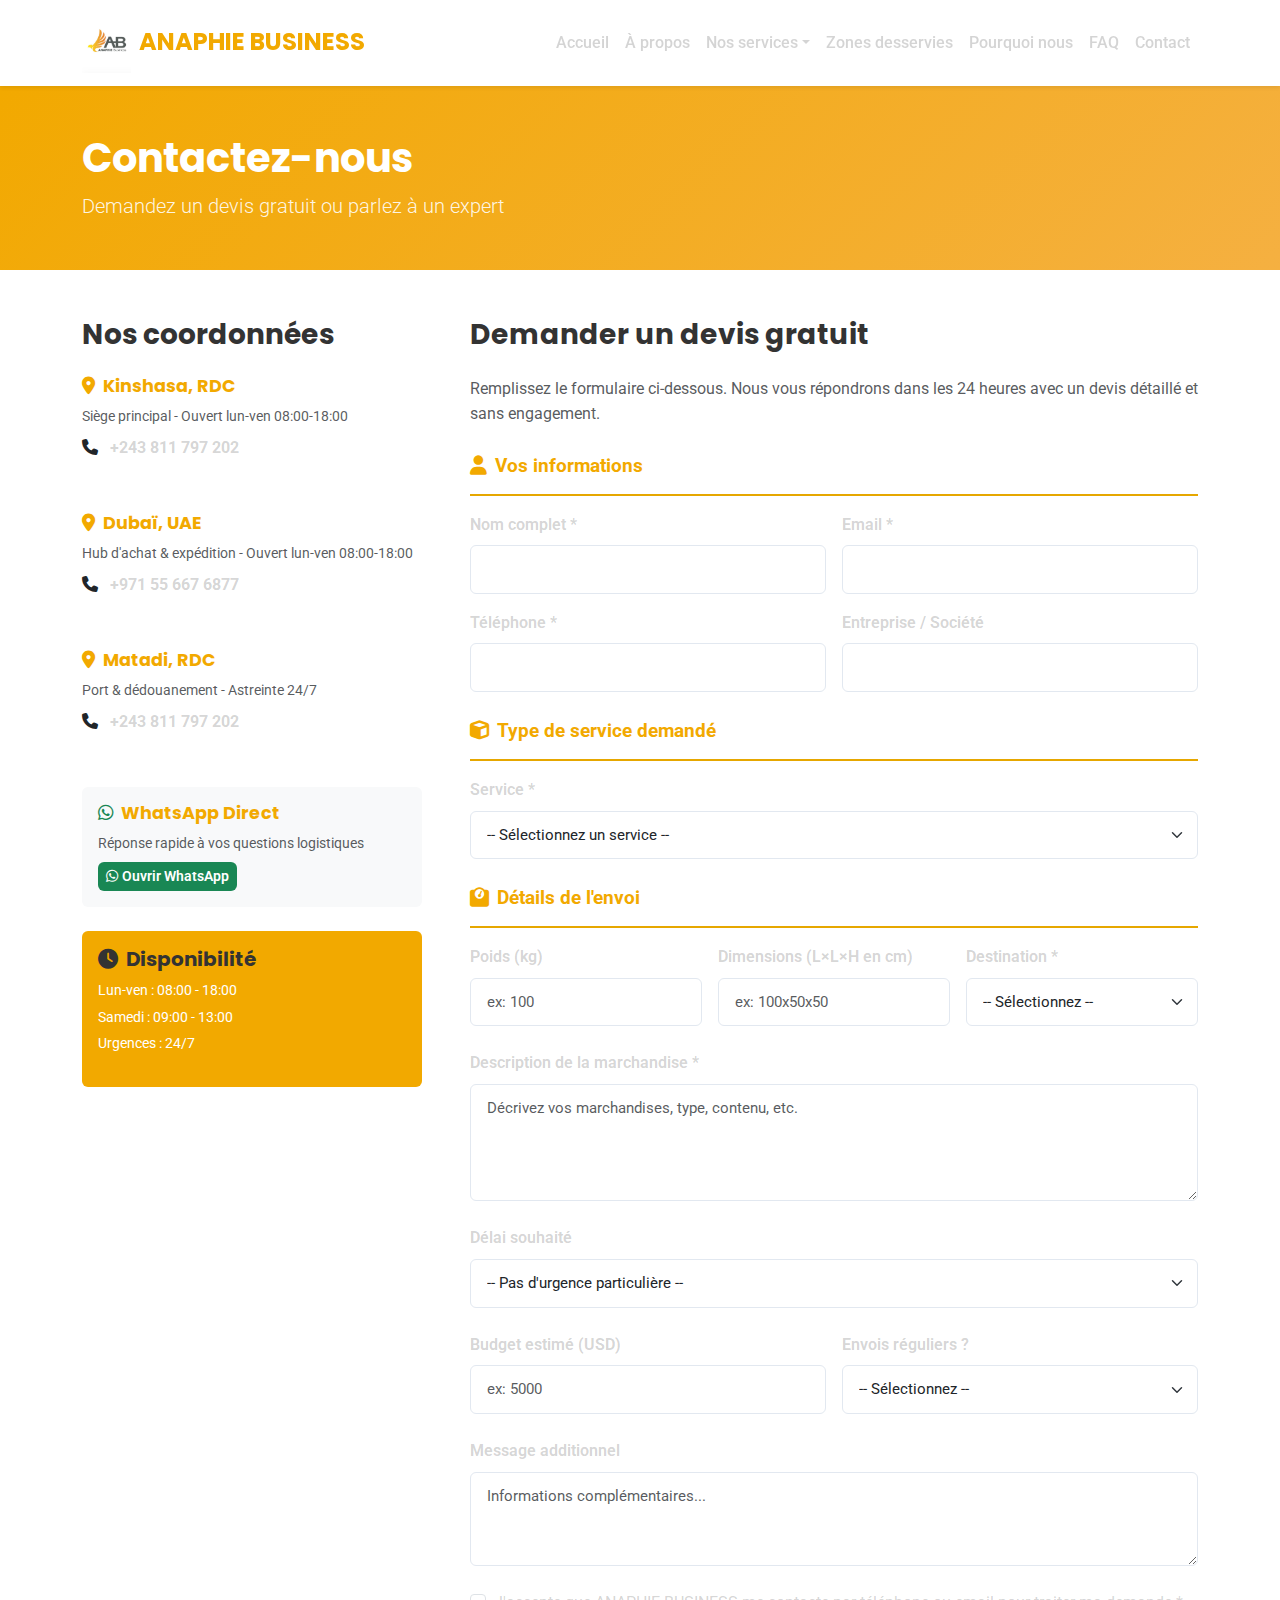
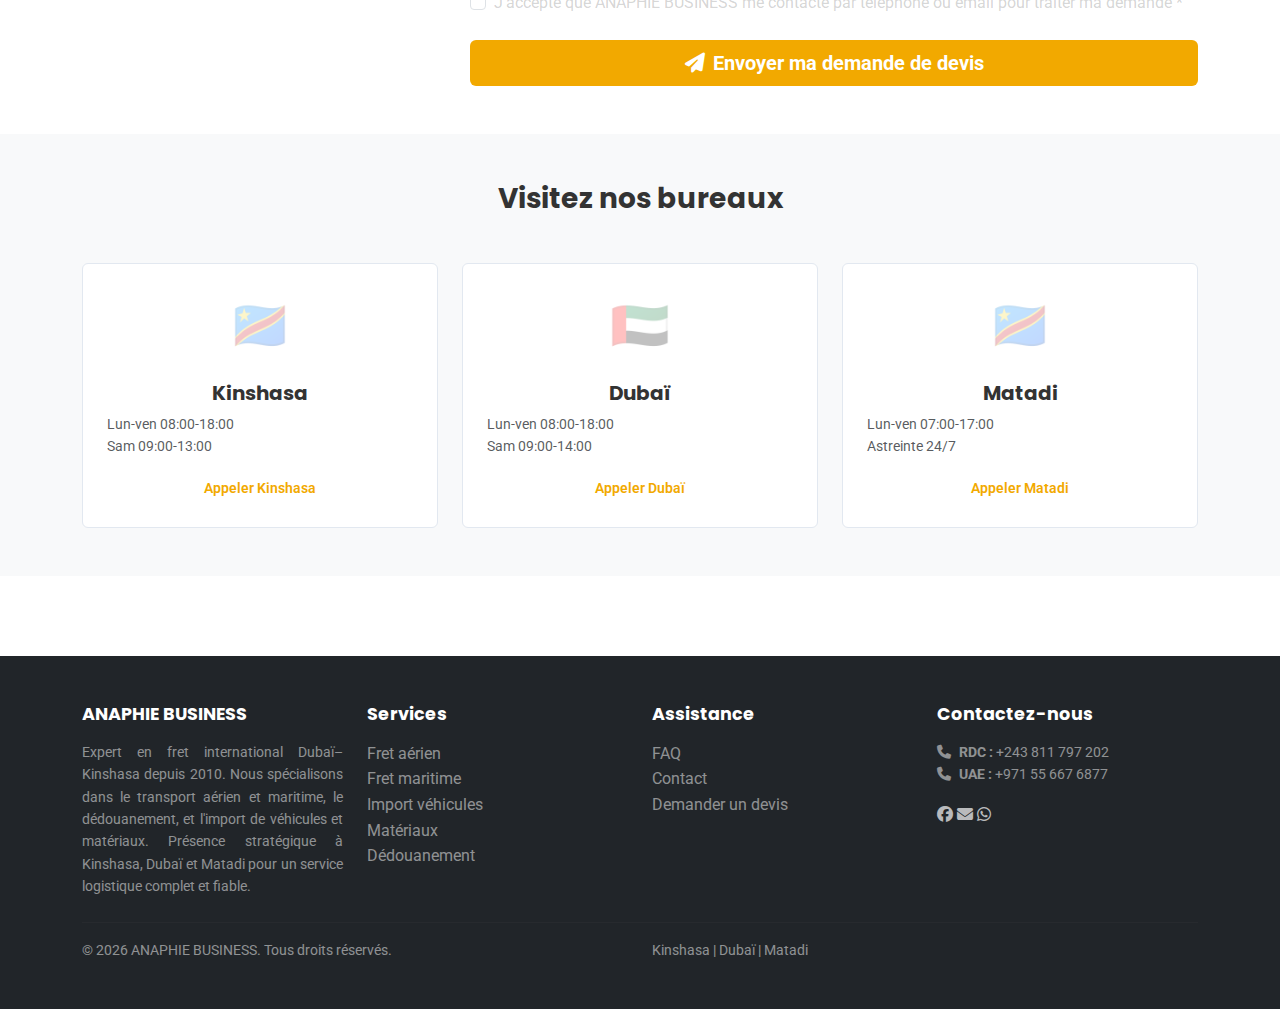
<file: contact.html>
<!DOCTYPE html>
<html lang="fr">

<head>
    <meta charset="UTF-8">
    <meta name="viewport" content="width=device-width, initial-scale=1.0">
    
    <!-- SEO Optimized Meta Tags -->
    <meta name="description" content="Contactez ANAPHIE BUSINESS - Demandez un devis gratuit pour vos besoins de fret international Dubaï–Kinshasa. Services de logistique, transport aérien et maritime, dédouanement. Réponse sous 24h. Téléphone: +243 81 179 7202.">
    <meta name="keywords" content="contact ANAPHIE BUSINESS, devis fret Dubaï Kinshasa, demande devis logistique, contact transport RDC, téléphone ANAPHIE, email ANAPHIE, devis gratuit fret, devis transport maritime, devis fret aérien, contact dédouanement">
    <meta name="author" content="ANAPHIE BUSINESS">
    <meta name="robots" content="index, follow, max-snippet:-1, max-image-preview:large, max-video-preview:-1">
    <meta name="googlebot" content="index, follow">
    <meta name="language" content="fr">
    <meta name="geo.region" content="CD">
    <meta name="geo.placename" content="Kinshasa, Dubaï, Matadi">
    <meta name="geo.position" content="-4.3234;15.3070">
    <meta name="ICBM" content="-4.3234, 15.3070">
    
    <!-- Open Graph / Facebook -->
    <meta property="og:type" content="website">
    <meta property="og:url" content="https://anaphie-business.com/contact.html">
    <meta property="og:title" content="Contact & Devis ANAPHIE BUSINESS – Fret International Dubaï–Kinshasa">
    <meta property="og:description" content="Contactez ANAPHIE BUSINESS pour un devis gratuit. Services de fret international Dubaï–Kinshasa, logistique et dédouanement. Réponse sous 24h.">
    <meta property="og:image" content="https://anaphie-business.com/img/logo.jpg">
    <meta property="og:image:width" content="1200">
    <meta property="og:image:height" content="630">
    <meta property="og:site_name" content="ANAPHIE BUSINESS">
    <meta property="og:locale" content="fr_FR">
    
    <!-- Twitter Card -->
    <meta name="twitter:card" content="summary_large_image">
    <meta name="twitter:url" content="https://anaphie-business.com/contact.html">
    <meta name="twitter:title" content="Contact & Devis ANAPHIE BUSINESS – Fret International Dubaï–Kinshasa">
    <meta name="twitter:description" content="Contactez ANAPHIE BUSINESS pour un devis gratuit. Services de fret international Dubaï–Kinshasa, logistique et dédouanement. Réponse sous 24h.">
    <meta name="twitter:image" content="https://anaphie-business.com/img/logo.jpg">
    
    <!-- Additional SEO -->
    <link rel="canonical" href="https://anaphie-business.com/contact.html">
    <meta name="format-detection" content="telephone=no">
    <meta name="theme-color" content="#F2A900">
    
    <title>Contact & Devis ANAPHIE BUSINESS – Fret International Dubaï–Kinshasa | Demandez un Devis</title>

    <!-- Favicon -->
    <link rel="icon" type="image/jpeg" href="img/logo.jpg">
    <link rel="shortcut icon" type="image/jpeg" href="img/logo.jpg">
    <link rel="apple-touch-icon" href="img/logo.jpg">

    <link href="https://cdn.jsdelivr.net/npm/bootstrap@5.3.0/dist/css/bootstrap.min.css" rel="stylesheet">
    <link rel="stylesheet" href="https://cdnjs.cloudflare.com/ajax/libs/font-awesome/6.4.0/css/all.min.css">
    <link
        href="https://fonts.googleapis.com/css2?family=Poppins:wght@300;400;600;700&family=Roboto:wght@300;400;500;700&display=swap"
        rel="stylesheet">
    <link rel="stylesheet" href="css/style.css">
</head>

<body>
    <!-- NAVIGATION -->
    <nav class="navbar navbar-expand-lg navbar-light bg-white shadow-sm sticky-top">
        <div class="container">
            <a class="navbar-brand fw-bold text-primary" href="index.html">
                <img src="img/logo.jpg" alt="ANAPHIE BUSINESS" height="60" class="me-2">ANAPHIE BUSINESS
            </a>
            <button class="navbar-toggler" type="button" data-bs-toggle="collapse" data-bs-target="#navbarNav">
                <span class="navbar-toggler-icon"></span>
            </button>
            <div class="collapse navbar-collapse" id="navbarNav">
                <ul class="navbar-nav ms-auto">
                    <li class="nav-item"><a class="nav-link" href="index.html">Accueil</a></li>
                    <li class="nav-item"><a class="nav-link" href="a-propos.html">À propos</a></li>
                    <li class="nav-item dropdown">
                        <a class="nav-link dropdown-toggle" href="#" data-bs-toggle="dropdown">Nos services</a>
                        <ul class="dropdown-menu">
                            <li><a class="dropdown-item" href="services/fret-aerien.html"><i class="fas fa-plane me-2"></i>Fret aérien</a></li>
                            <li><a class="dropdown-item" href="services/fret-maritime.html"><i class="fas fa-ship me-2"></i>Fret maritime</a></li>
                            <li><a class="dropdown-item" href="services/import-vehicules.html"><i class="fas fa-car me-2"></i>Import véhicules</a></li>
                            <li><a class="dropdown-item" href="services/materiaux-equipements.html"><i class="fas fa-cube me-2"></i>Matériaux & équipements</a></li>
                        </ul>
                    </li>
                    <li class="nav-item"><a class="nav-link" href="zones-desservies.html">Zones desservies</a></li>
                    <li class="nav-item"><a class="nav-link" href="pourquoi-nous.html">Pourquoi nous</a></li>
                    <li class="nav-item"><a class="nav-link" href="faq.html">FAQ</a></li>
                    <li class="nav-item"><a class="nav-link active" href="contact.html">Contact</a></li>
                </ul>
            </div>
        </div>
    </nav>

    <!-- PAGE HEADER -->
    <section class="page-header bg-primary text-white py-5">
        <div class="container">
            <h1 class="fw-bold">Contactez-nous</h1>
            <p class="lead mb-0">Demandez un devis gratuit ou parlez à un expert</p>
        </div>
    </section>

    <!-- MAIN CONTENT -->
    <section class="py-5">
        <div class="container">
            <div class="row g-5">
                <!-- CONTACT INFO -->
                <div class="col-lg-4">
                    <div class="contact-info">
                        <h3 class="fw-bold mb-4">Nos coordonnées</h3>

                        <!-- RDC -->
                        <div class="contact-item mb-4">
                            <h5 class="fw-bold mb-2">
                                <i class="fas fa-map-marker-alt text-primary me-2"></i>Kinshasa, RDC
                            </h5>
                            <p class="text-muted small mb-2">
                                Siège principal - Ouvert lun-ven 08:00-18:00
                            </p>
                            <p class="text-dark mb-1">
                                <i class="fas fa-phone me-2"></i>
                                <strong><a href="tel:+243811797202" class="text-decoration-none">+243 811 797
                                        202</a></strong>
                            </p>
                        </div>

                        <!-- DUBAÏ -->
                        <div class="contact-item mb-4">
                            <h5 class="fw-bold mb-2">
                                <i class="fas fa-map-marker-alt text-primary me-2"></i>Dubaï, UAE
                            </h5>
                            <p class="text-muted small mb-2">
                                Hub d'achat & expédition - Ouvert lun-ven 08:00-18:00
                            </p>
                            <p class="text-dark mb-1">
                                <i class="fas fa-phone me-2"></i>
                                <strong><a href="tel:+971556676877" class="text-decoration-none">+971 55 667
                                        6877</a></strong>
                            </p>
                        </div>

                        <!-- MATADI -->
                        <div class="contact-item mb-4">
                            <h5 class="fw-bold mb-2">
                                <i class="fas fa-map-marker-alt text-primary me-2"></i>Matadi, RDC
                            </h5>
                            <p class="text-muted small mb-2">
                                Port & dédouanement - Astreinte 24/7
                            </p>
                            <p class="text-dark mb-1">
                                <i class="fas fa-phone me-2"></i>
                                <strong><a href="tel:+243811797202" class="text-decoration-none">+243 811 797
                                        202</a></strong>
                            </p>
                        </div>

                        <!-- WHATSAPP -->
                        <div class="contact-item mb-4 p-3 bg-light rounded">
                            <h5 class="fw-bold mb-2">
                                <i class="fab fa-whatsapp text-success me-2"></i>WhatsApp Direct
                            </h5>
                            <p class="text-muted small mb-2">
                                Réponse rapide à vos questions logistiques
                            </p>
                            <a href="https://wa.me/243811797202" target="_blank" class="btn btn-sm btn-success">
                                <i class="fab fa-whatsapp me-1"></i>Ouvrir WhatsApp
                            </a>
                        </div>

                        <!-- HORAIRES -->
                        <div class="bg-primary text-white p-3 rounded">
                            <h5 class="fw-bold mb-2">
                                <i class="fas fa-clock me-2"></i>Disponibilité
                            </h5>
                            <ul class="list-unstyled small">
                                <li class="mb-1">Lun-ven : 08:00 - 18:00</li>
                                <li class="mb-1">Samedi : 09:00 - 13:00</li>
                                <li>Urgences : 24/7</li>
                            </ul>
                        </div>
                    </div>
                </div>

                <!-- FORM -->
                <div class="col-lg-8">
                    <div class="contact-form">
                        <h3 class="fw-bold mb-4">Demander un devis gratuit</h3>
                        <p class="text-muted mb-4">
                            Remplissez le formulaire ci-dessous. Nous vous répondrons dans les 24 heures avec un devis
                            détaillé et sans engagement.
                        </p>

                        <form id="devisForm" class="needs-validation">
                            <!-- INFO PERSONNELLES -->
                            <div class="section-title fw-bold mb-3">
                                <i class="fas fa-user text-primary me-2"></i>Vos informations
                            </div>

                            <div class="row g-3 mb-4">
                                <div class="col-md-6">
                                    <label for="nom" class="form-label">Nom complet *</label>
                                    <input type="text" class="form-control" id="nom" name="nom" required>
                                </div>
                                <div class="col-md-6">
                                    <label for="email" class="form-label">Email *</label>
                                    <input type="email" class="form-control" id="email" name="email" required>
                                </div>
                                <div class="col-md-6">
                                    <label for="telephone" class="form-label">Téléphone *</label>
                                    <input type="tel" class="form-control" id="telephone" name="telephone" required>
                                </div>
                                <div class="col-md-6">
                                    <label for="entreprise" class="form-label">Entreprise / Société</label>
                                    <input type="text" class="form-control" id="entreprise" name="entreprise">
                                </div>
                            </div>

                            <!-- SERVICE -->
                            <div class="section-title fw-bold mb-3">
                                <i class="fas fa-cube text-primary me-2"></i>Type de service demandé
                            </div>

                            <div class="mb-4">
                                <label for="service" class="form-label">Service *</label>
                                <select class="form-select" id="service" name="service" required>
                                    <option value="">-- Sélectionnez un service --</option>
                                    <option value="fret-aerien">Fret aérien Dubaï-Kinshasa</option>
                                    <option value="fret-maritime">Fret maritime (FCL/LCL)</option>
                                    <option value="import-vehicules">Import de véhicules</option>
                                    <option value="materiaux">Matériaux & équipements de construction</option>
                                    <option value="dedouanement">Dédouanement uniquement</option>
                                    <option value="autre">Autre service</option>
                                </select>
                            </div>

                            <!-- DÉTAILS ENVOI -->
                            <div class="section-title fw-bold mb-3">
                                <i class="fas fa-weight text-primary me-2"></i>Détails de l'envoi
                            </div>

                            <div class="row g-3 mb-4">
                                <div class="col-md-4">
                                    <label for="poids" class="form-label">Poids (kg)</label>
                                    <input type="number" class="form-control" id="poids" name="poids"
                                        placeholder="ex: 100" step="0.1">
                                </div>
                                <div class="col-md-4">
                                    <label for="dimensions" class="form-label">Dimensions (L×L×H en cm)</label>
                                    <input type="text" class="form-control" id="dimensions" name="dimensions"
                                        placeholder="ex: 100x50x50">
                                </div>
                                <div class="col-md-4">
                                    <label for="destination" class="form-label">Destination *</label>
                                    <select class="form-select" id="destination" name="destination" required>
                                        <option value="">-- Sélectionnez --</option>
                                        <option value="kinshasa">Kinshasa</option>
                                        <option value="matadi">Matadi</option>
                                        <option value="goma">Goma</option>
                                        <option value="bukavu">Bukavu</option>
                                        <option value="kasai">Kasai</option>
                                        <option value="katanga">Katanga</option>
                                        <option value="autre">Autre ville RDC</option>
                                    </select>
                                </div>
                            </div>

                            <!-- DESCRIPTION -->
                            <div class="mb-4">
                                <label for="description" class="form-label">Description de la marchandise *</label>
                                <textarea class="form-control" id="description" name="description" rows="4"
                                    placeholder="Décrivez vos marchandises, type, contenu, etc." required></textarea>
                            </div>

                            <!-- URGENCE -->
                            <div class="mb-4">
                                <label for="urgence" class="form-label">Délai souhaité</label>
                                <select class="form-select" id="urgence" name="urgence">
                                    <option value="">-- Pas d'urgence particulière --</option>
                                    <option value="express">Express (48h si possible)</option>
                                    <option value="rapide">Rapide (1-2 semaines)</option>
                                    <option value="normal">Normal (2-4 semaines)</option>
                                </select>
                            </div>

                            <!-- BUDGET -->
                            <div class="row g-3 mb-4">
                                <div class="col-md-6">
                                    <label for="budget" class="form-label">Budget estimé (USD)</label>
                                    <input type="number" class="form-control" id="budget" name="budget"
                                        placeholder="ex: 5000">
                                </div>
                                <div class="col-md-6">
                                    <label for="regulier" class="form-label">Envois réguliers ?</label>
                                    <select class="form-select" id="regulier" name="regulier">
                                        <option value="">-- Sélectionnez --</option>
                                        <option value="unique">Envoi unique</option>
                                        <option value="hebdo">Hebdomadaire</option>
                                        <option value="mensuel">Mensuel</option>
                                        <option value="ponctuel">Ponctuel (2-4 par an)</option>
                                    </select>
                                </div>
                            </div>

                            <!-- MESSAGE -->
                            <div class="mb-4">
                                <label for="message" class="form-label">Message additionnel</label>
                                <textarea class="form-control" id="message" name="message" rows="3"
                                    placeholder="Informations complémentaires..."></textarea>
                            </div>

                            <!-- CONSENTEMENT -->
                            <div class="mb-4 form-check">
                                <input type="checkbox" class="form-check-input" id="consent" name="consent" required>
                                <label class="form-check-label" for="consent">
                                    J'accepte que ANAPHIE BUSINESS me contacte par téléphone ou email pour traiter ma
                                    demande *
                                </label>
                            </div>

                            <!-- SUBMIT -->
                            <div class="d-grid gap-2">
                                <button type="submit" class="btn btn-primary btn-lg fw-bold">
                                    <i class="fas fa-paper-plane me-2"></i>Envoyer ma demande de devis
                                </button>
                            </div>

                            <!-- SUCCESS MESSAGE -->
                            <div id="successMessage" class="alert alert-success mt-3" style="display:none;">
                                <i class="fas fa-check-circle me-2"></i>Merci ! Votre demande a été envoyée. Nous vous
                                répondrons dans les 24 heures.
                            </div>
                        </form>
                    </div>
                </div>
            </div>
        </div>
    </section>

    <!-- MAP/AGENCIES -->
    <section class="py-5 bg-light">
        <div class="container">
            <h3 class="fw-bold text-center mb-5">Visitez nos bureaux</h3>
            <div class="row g-4">
                <div class="col-md-4">
                    <div class="agency-card p-4 bg-white rounded text-center h-100">
                        <div class="agency-flag mb-3">🇨🇩</div>
                        <h5 class="fw-bold mb-2">Kinshasa</h5>
                        <p class="text-muted small mb-3">
                            Lun-ven 08:00-18:00<br>
                            Sam 09:00-13:00
                        </p>
                        <a href="tel:+243811797202" class="btn btn-outline-primary btn-sm">Appeler Kinshasa</a>
                    </div>
                </div>
                <div class="col-md-4">
                    <div class="agency-card p-4 bg-white rounded text-center h-100">
                        <div class="agency-flag mb-3">🇦🇪</div>
                        <h5 class="fw-bold mb-2">Dubaï</h5>
                        <p class="text-muted small mb-3">
                            Lun-ven 08:00-18:00<br>
                            Sam 09:00-14:00
                        </p>
                        <a href="tel:+971556676877" class="btn btn-outline-primary btn-sm">Appeler Dubaï</a>
                    </div>
                </div>
                <div class="col-md-4">
                    <div class="agency-card p-4 bg-white rounded text-center h-100">
                        <div class="agency-flag mb-3">🇨🇩</div>
                        <h5 class="fw-bold mb-2">Matadi</h5>
                        <p class="text-muted small mb-3">
                            Lun-ven 07:00-17:00<br>
                            Astreinte 24/7
                        </p>
                        <a href="tel:+243811797202" class="btn btn-outline-primary btn-sm">Appeler Matadi</a>
                    </div>
                </div>
            </div>
        </div>
    </section>
    <footer class="footer bg-dark text-white py-5">
        <div class="container">
            <div class="row g-4 mb-4">
                <div class="col-md-3 col-sm-6">
                    <h5 class="fw-bold mb-3">ANAPHIE BUSINESS</h5>
                    <p class="text-white-50 small">
                        Expert en fret international Dubaï–Kinshasa depuis 2010. Nous spécialisons dans le transport aérien et maritime, le dédouanement, et l'import de véhicules et matériaux. Présence stratégique à Kinshasa, Dubaï et Matadi pour un service logistique complet et fiable.
                    </p>
                </div>
                <div class="col-md-3 col-sm-6">
                    <h5 class="fw-bold mb-3">Services</h5>
                    <ul class="list-unstyled">
                        <li><a href="services/fret-aerien.html" class="text-white-50 text-decoration-none">Fret
                                aérien</a></li>
                        <li><a href="services/fret-maritime.html" class="text-white-50 text-decoration-none">Fret
                                maritime</a></li>
                        <li><a href="services/import-vehicules.html" class="text-white-50 text-decoration-none">Import
                                véhicules</a></li>
                        <li><a href="services/materiaux-equipements.html"
                                class="text-white-50 text-decoration-none">Matériaux</a></li>
                        <li><a href="services/dedouanement.html"
                                class="text-white-50 text-decoration-none">Dédouanement</a></li>
                    </ul>
                </div>
                <div class="col-md-3 col-sm-6">
                    <h5 class="fw-bold mb-3">Assistance</h5>
                    <ul class="list-unstyled">
                        <li><a href="faq.html" class="text-white-50 text-decoration-none">FAQ</a></li>
                        <li><a href="contact.html" class="text-white-50 text-decoration-none">Contact</a></li>
                        <li><a href="contact.html" class="text-white-50 text-decoration-none">Demander un devis</a></li>
                    </ul>
                </div>
                <div class="col-md-3 col-sm-6">
                    <h5 class="fw-bold mb-3">Contactez-nous</h5>
                    <p class="text-white-50 small">
                        <i class="fas fa-phone me-2"></i><strong>RDC :</strong> +243 811 797 202<br>
                        <i class="fas fa-phone me-2"></i><strong>UAE :</strong> +971 55 667 6877
                    </p>
                    <div class="social-links mt-3">
                        <a href="https://www.facebook.com/anaphiebusiness" target="_blank" title="Facebook">
                            <i class="fab fa-facebook"></i>
                        </a>
                        <a href="mailto:contact@anaphie-business.com" title="Email">
                            <i class="fas fa-envelope"></i>
                        </a>
                        <a href="https://wa.me/243811797202" target="_blank" title="WhatsApp">
                            <i class="fab fa-whatsapp"></i>
                        </a>
                    </div>
                </div>
            </div>
            <hr class="bg-white-50">
            <div class="row">
                <div class="col-md-6">
                    <p class="text-white-50 small mb-0">
                        &copy; 2026 ANAPHIE BUSINESS. Tous droits réservés.
                    </p>
                </div>
                <div class="col-md-6 text-md-end">
                    <p class="text-white-50 small mb-0">
                        Kinshasa | Dubaï | Matadi
                    </p>
                </div>
            </div>
        </div>
    </footer>

    <script src="https://cdn.jsdelivr.net/npm/bootstrap@5.3.0/dist/js/bootstrap.bundle.min.js"></script>
    <script src="js/main.js"></script>
    <script src="js/form-handler.js"></script>
</body>

</html>
</file>
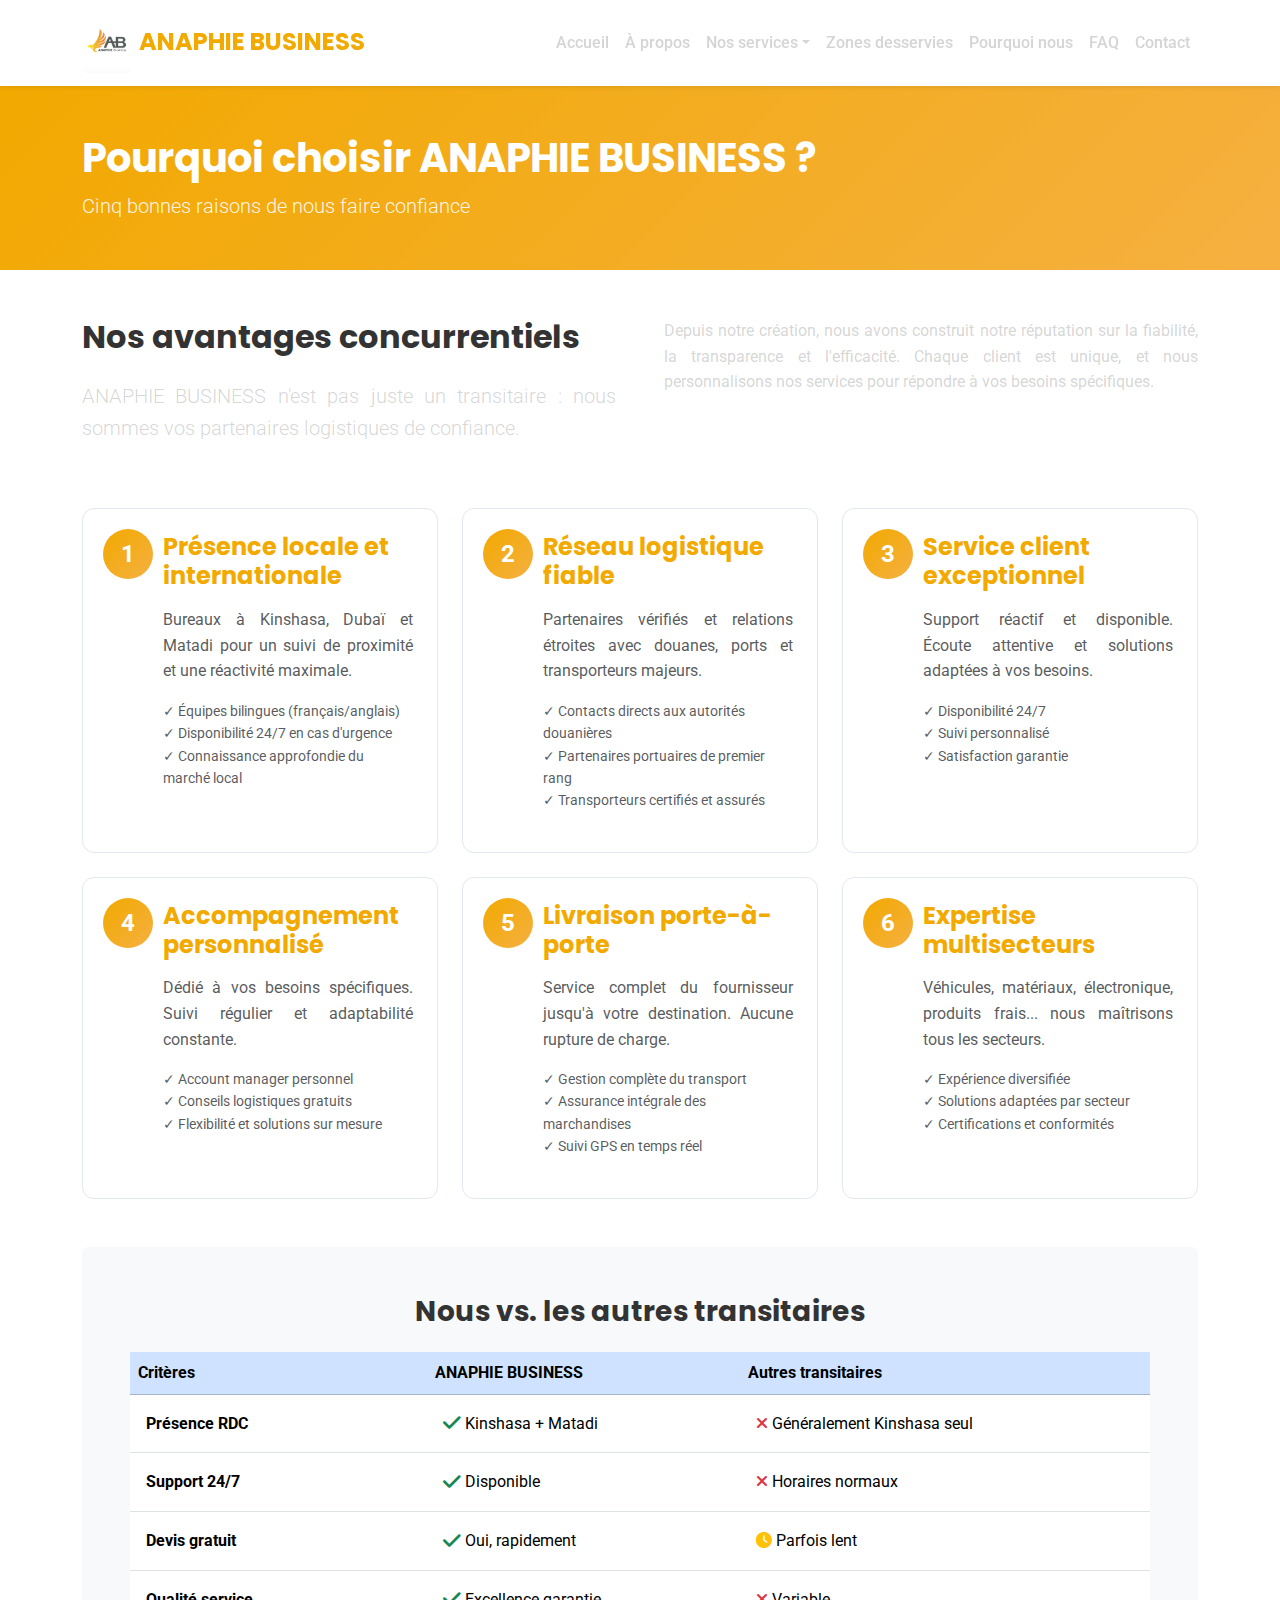
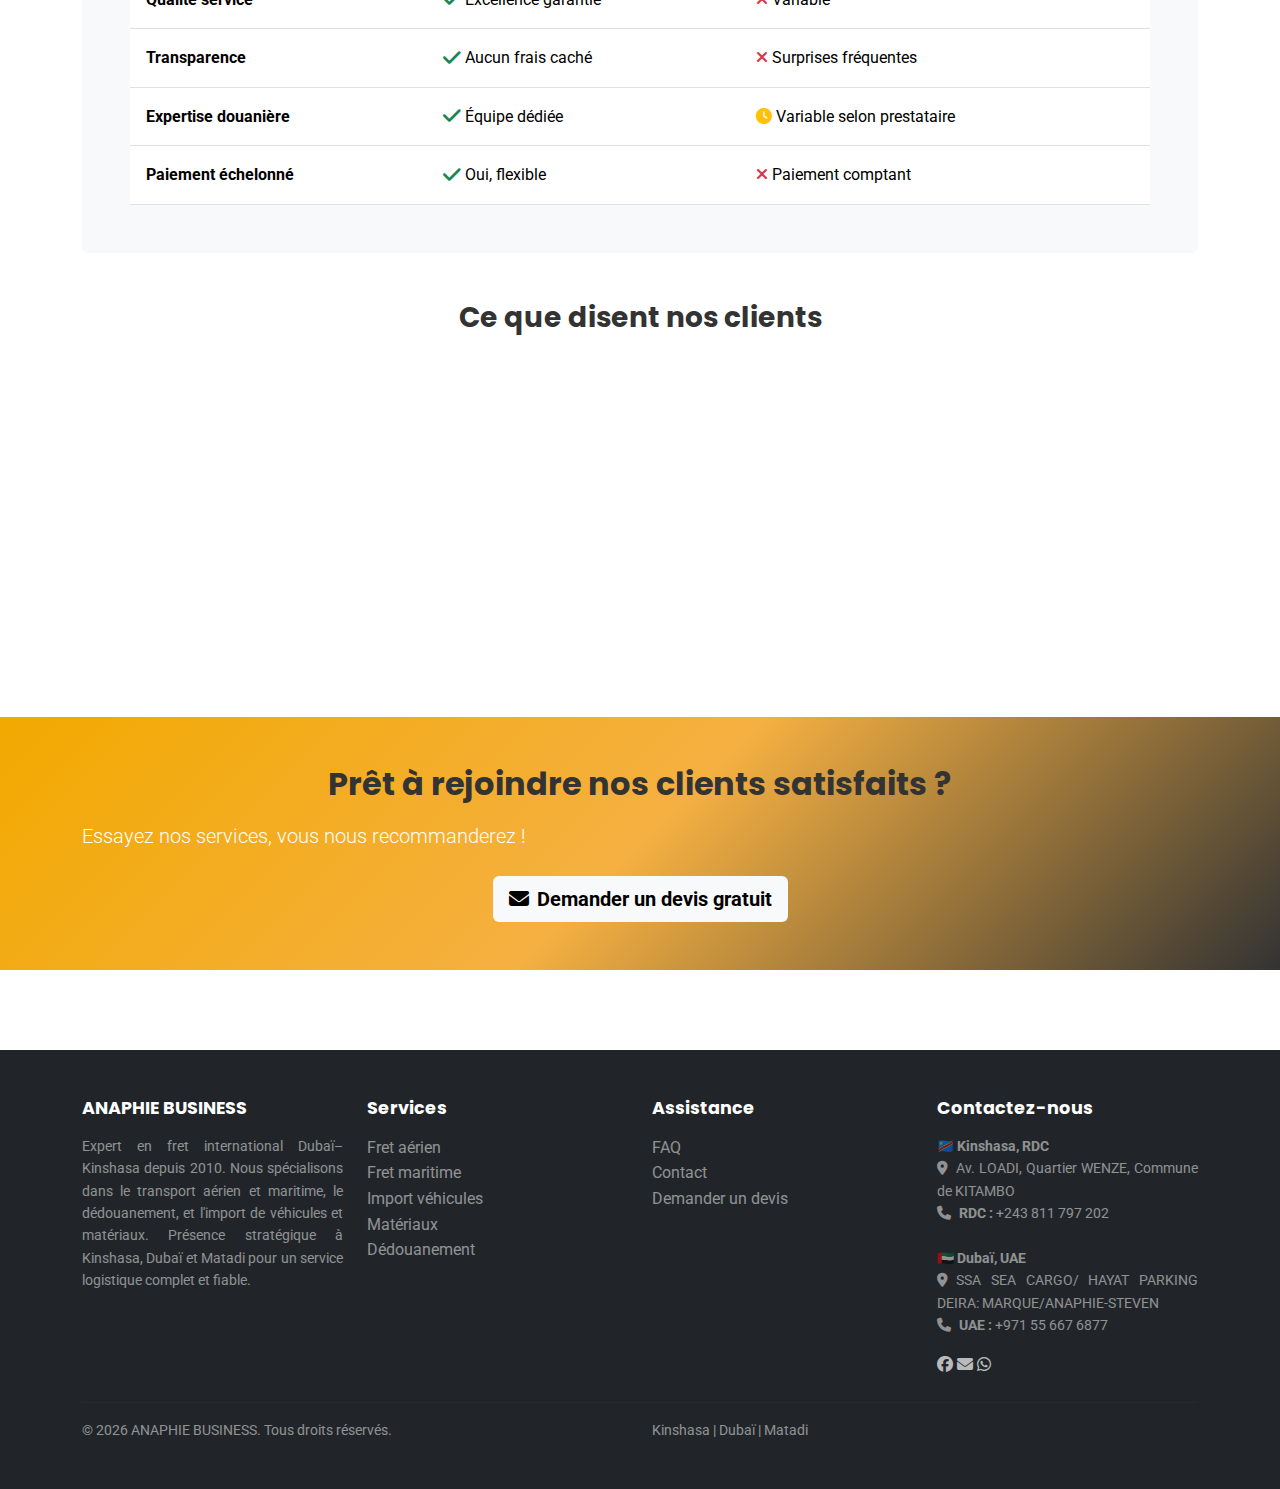
<file: pourquoi-nous.html>
<!DOCTYPE html>
<html lang="fr">

<head>
    <meta charset="UTF-8">
    <meta name="viewport" content="width=device-width, initial-scale=1.0">
    
    <!-- SEO Optimized Meta Tags -->
    <meta name="description" content="Pourquoi choisir ANAPHIE BUSINESS ? Découvrez nos avantages : présence locale à Kinshasa, Dubaï et Matadi, tarifs transparents, service personnalisé, expertise logistique reconnue, dédouanement rapide et support 24/7.">
    <meta name="keywords" content="avantages ANAPHIE BUSINESS, pourquoi nous, logistique RDC fiable, transport Dubaï Kinshasa, dédouanement rapide, tarifs transparents, service personnalisé, expertise logistique, fret international, ANAPHIE BUSINESS avantages">
    <meta name="author" content="ANAPHIE BUSINESS">
    <meta name="robots" content="index, follow, max-snippet:-1, max-image-preview:large, max-video-preview:-1">
    <meta name="googlebot" content="index, follow">
    <meta name="language" content="fr">
    <meta name="geo.region" content="CD">
    <meta name="geo.placename" content="Kinshasa, Dubaï, Matadi">
    <meta name="geo.position" content="-4.3234;15.3070">
    <meta name="ICBM" content="-4.3234, 15.3070">
    
    <!-- Open Graph / Facebook -->
    <meta property="og:type" content="website">
    <meta property="og:url" content="https://anaphie-business.com/pourquoi-nous.html">
    <meta property="og:title" content="Pourquoi choisir ANAPHIE BUSINESS – Experts logistique RDC–Dubaï">
    <meta property="og:description" content="Découvrez les avantages uniques d'ANAPHIE BUSINESS : présence locale, tarifs transparents, service personnalisé et expertise logistique reconnue.">
    <meta property="og:image" content="https://anaphie-business.com/img/logo.jpg">
    <meta property="og:image:width" content="1200">
    <meta property="og:image:height" content="630">
    <meta property="og:site_name" content="ANAPHIE BUSINESS">
    <meta property="og:locale" content="fr_FR">
    
    <!-- Twitter Card -->
    <meta name="twitter:card" content="summary_large_image">
    <meta name="twitter:url" content="https://anaphie-business.com/pourquoi-nous.html">
    <meta name="twitter:title" content="Pourquoi choisir ANAPHIE BUSINESS – Experts logistique RDC–Dubaï">
    <meta name="twitter:description" content="Découvrez les avantages uniques d'ANAPHIE BUSINESS : présence locale, tarifs transparents, service personnalisé et expertise logistique.">
    <meta name="twitter:image" content="https://anaphie-business.com/img/logo.jpg">
    
    <!-- Additional SEO -->
    <link rel="canonical" href="https://anaphie-business.com/pourquoi-nous.html">
    <meta name="format-detection" content="telephone=no">
    <meta name="theme-color" content="#F2A900">
    
    <title>Pourquoi choisir ANAPHIE BUSINESS – Experts logistique RDC–Dubaï | Nos Avantages</title>

    <!-- Favicon -->
    <link rel="icon" type="image/jpeg" href="img/logo.jpg">
    <link rel="shortcut icon" type="image/jpeg" href="img/logo.jpg">
    <link rel="apple-touch-icon" href="img/logo.jpg">

    <link href="https://cdn.jsdelivr.net/npm/bootstrap@5.3.0/dist/css/bootstrap.min.css" rel="stylesheet">
    <link rel="stylesheet" href="https://cdnjs.cloudflare.com/ajax/libs/font-awesome/6.4.0/css/all.min.css">
    <link
        href="https://fonts.googleapis.com/css2?family=Poppins:wght@300;400;600;700&family=Roboto:wght@300;400;500;700&display=swap"
        rel="stylesheet">
    <link rel="stylesheet" href="css/style.css">
</head>

<body>
    <!-- NAVIGATION -->
    <nav class="navbar navbar-expand-lg navbar-light bg-white shadow-sm sticky-top">
        <div class="container">
            <a class="navbar-brand fw-bold text-primary" href="index.html">
                <img src="img/logo.jpg" alt="ANAPHIE BUSINESS" height="60" class="me-2">ANAPHIE BUSINESS
            </a>
            <button class="navbar-toggler" type="button" data-bs-toggle="collapse" data-bs-target="#navbarNav">
                <span class="navbar-toggler-icon"></span>
            </button>
            <div class="collapse navbar-collapse" id="navbarNav">
                <ul class="navbar-nav ms-auto">
                    <li class="nav-item"><a class="nav-link" href="index.html">Accueil</a></li>
                    <li class="nav-item"><a class="nav-link" href="a-propos.html">À propos</a></li>
                    <li class="nav-item dropdown">
                        <a class="nav-link dropdown-toggle" href="#" role="button" data-bs-toggle="dropdown" aria-expanded="false">Nos services</a>
                        <ul class="dropdown-menu">
                            <li><a class="dropdown-item" href="services/fret-aerien.html"><i class="fas fa-plane me-2"></i>Fret aérien</a></li>
                            <li><a class="dropdown-item" href="services/fret-maritime.html"><i class="fas fa-ship me-2"></i>Fret maritime</a></li>
                            <li><a class="dropdown-item" href="services/import-vehicules.html"><i class="fas fa-car me-2"></i>Import véhicules</a></li>
                            <li><a class="dropdown-item" href="services/materiaux-equipements.html"><i class="fas fa-cube me-2"></i>Matériaux & équipements</a></li>
                            <li><a class="dropdown-item" href="services/dedouanement.html"><i class="fas fa-file-check me-2"></i>Dédouanement</a></li>
                        </ul>
                    </li>
                    <li class="nav-item"><a class="nav-link" href="zones-desservies.html">Zones desservies</a></li>
                    <li class="nav-item"><a class="nav-link active" href="pourquoi-nous.html">Pourquoi nous</a></li>
                    <li class="nav-item"><a class="nav-link" href="faq.html">FAQ</a></li>
                    <li class="nav-item"><a class="nav-link" href="contact.html">Contact</a></li>
                </ul>
            </div>
        </div>
    </nav>

    <!-- PAGE HEADER -->
    <section class="page-header bg-primary text-white py-5">
        <div class="container">
            <h1 class="fw-bold">Pourquoi choisir ANAPHIE BUSINESS ?</h1>
            <p class="lead mb-0">Cinq bonnes raisons de nous faire confiance</p>
        </div>
    </section>

    <!-- MAIN CONTENT -->
    <section class="py-5">
        <div class="container">
            <div class="row g-5 mb-5">
                <div class="col-lg-6">
                    <h2 class="fw-bold mb-4">Nos avantages concurrentiels</h2>
                    <p class="lead">
                        ANAPHIE BUSINESS n'est pas juste un transitaire : nous sommes vos partenaires logistiques de
                        confiance.
                    </p>
                </div>
                <div class="col-lg-6">
                    <p>
                        Depuis notre création, nous avons construit notre réputation sur la fiabilité, la transparence
                        et l'efficacité. Chaque client est unique, et nous personnalisons nos services pour répondre à
                        vos besoins spécifiques.
                    </p>
                </div>
            </div>

            <!-- 5 AVANTAGES -->
            <div class="row g-4 mb-5">
                <div class="col-md-6 col-lg-4">
                    <div class="advantage-card p-4 h-100">
                        <div class="advantage-number">1</div>
                        <h4 class="fw-bold mb-3">Présence locale et internationale</h4>
                        <p class="text-muted">
                            Bureaux à Kinshasa, Dubaï et Matadi pour un suivi de proximité et une réactivité maximale.
                        </p>
                        <ul class="list-unstyled text-muted small mt-3">
                            <li>✓ Équipes bilingues (français/anglais)</li>
                            <li>✓ Disponibilité 24/7 en cas d'urgence</li>
                            <li>✓ Connaissance approfondie du marché local</li>
                        </ul>
                    </div>
                </div>

                <div class="col-md-6 col-lg-4">
                    <div class="advantage-card p-4 h-100">
                        <div class="advantage-number">2</div>
                        <h4 class="fw-bold mb-3">Réseau logistique fiable</h4>
                        <p class="text-muted">
                            Partenaires vérifiés et relations étroites avec douanes, ports et transporteurs majeurs.
                        </p>
                        <ul class="list-unstyled text-muted small mt-3">
                            <li>✓ Contacts directs aux autorités douanières</li>
                            <li>✓ Partenaires portuaires de premier rang</li>
                            <li>✓ Transporteurs certifiés et assurés</li>
                        </ul>
                    </div>
                </div>

                <div class="col-md-6 col-lg-4">
                    <div class="advantage-card p-4 h-100">
                        <div class="advantage-number">3</div>
                        <h4 class="fw-bold mb-3">Service client exceptionnel</h4>
                        <p class="text-muted">
                            Support réactif et disponible. Écoute attentive et solutions adaptées à vos besoins.
                        </p>
                        <ul class="list-unstyled text-muted small mt-3">
                            <li>✓ Disponibilité 24/7</li>
                            <li>✓ Suivi personnalisé</li>
                            <li>✓ Satisfaction garantie</li>
                        </ul>
                    </div>
                </div>

                <div class="col-md-6 col-lg-4">
                    <div class="advantage-card p-4 h-100">
                        <div class="advantage-number">4</div>
                        <h4 class="fw-bold mb-3">Accompagnement personnalisé</h4>
                        <p class="text-muted">
                            Dédié à vos besoins spécifiques. Suivi régulier et adaptabilité constante.
                        </p>
                        <ul class="list-unstyled text-muted small mt-3">
                            <li>✓ Account manager personnel</li>
                            <li>✓ Conseils logistiques gratuits</li>
                            <li>✓ Flexibilité et solutions sur mesure</li>
                        </ul>
                    </div>
                </div>

                <div class="col-md-6 col-lg-4">
                    <div class="advantage-card p-4 h-100">
                        <div class="advantage-number">5</div>
                        <h4 class="fw-bold mb-3">Livraison porte-à-porte</h4>
                        <p class="text-muted">
                            Service complet du fournisseur jusqu'à votre destination. Aucune rupture de charge.
                        </p>
                        <ul class="list-unstyled text-muted small mt-3">
                            <li>✓ Gestion complète du transport</li>
                            <li>✓ Assurance intégrale des marchandises</li>
                            <li>✓ Suivi GPS en temps réel</li>
                        </ul>
                    </div>
                </div>

                <div class="col-md-6 col-lg-4">
                    <div class="advantage-card p-4 h-100">
                        <div class="advantage-number">6</div>
                        <h4 class="fw-bold mb-3">Expertise multisecteurs</h4>
                        <p class="text-muted">
                            Véhicules, matériaux, électronique, produits frais... nous maîtrisons tous les secteurs.
                        </p>
                        <ul class="list-unstyled text-muted small mt-3">
                            <li>✓ Expérience diversifiée</li>
                            <li>✓ Solutions adaptées par secteur</li>
                            <li>✓ Certifications et conformités</li>
                        </ul>
                    </div>
                </div>
            </div>

            <!-- COMPARAISON CONCURRENCE -->
            <div class="bg-light p-5 rounded mb-5">
                <h3 class="fw-bold mb-4 text-center">Nous vs. les autres transitaires</h3>
                <div class="table-responsive">
                    <table class="table table-hover">
                        <thead class="table-primary">
                            <tr>
                                <th>Critères</th>
                                <th>ANAPHIE BUSINESS</th>
                                <th>Autres transitaires</th>
                            </tr>
                        </thead>
                        <tbody>
                            <tr>
                                <td><strong>Présence RDC</strong></td>
                                <td><i class="fas fa-check text-success fa-lg"></i> Kinshasa + Matadi</td>
                                <td><i class="fas fa-times text-danger"></i> Généralement Kinshasa seul</td>
                            </tr>
                            <tr>
                                <td><strong>Support 24/7</strong></td>
                                <td><i class="fas fa-check text-success fa-lg"></i> Disponible</td>
                                <td><i class="fas fa-times text-danger"></i> Horaires normaux</td>
                            </tr>
                            <tr>
                                <td><strong>Devis gratuit</strong></td>
                                <td><i class="fas fa-check text-success fa-lg"></i> Oui, rapidement</td>
                                <td><i class="fas fa-clock text-warning"></i> Parfois lent</td>
                            </tr>
                            <tr>
                                <td><strong>Qualité service</strong></td>
                                <td><i class="fas fa-check text-success fa-lg"></i> Excellence garantie</td>
                                <td><i class="fas fa-times text-danger"></i> Variable</td>
                            </tr>
                            <tr>
                                <td><strong>Transparence</strong></td>
                                <td><i class="fas fa-check text-success fa-lg"></i> Aucun frais caché</td>
                                <td><i class="fas fa-times text-danger"></i> Surprises fréquentes</td>
                            </tr>
                            <tr>
                                <td><strong>Expertise douanière</strong></td>
                                <td><i class="fas fa-check text-success fa-lg"></i> Équipe dédiée</td>
                                <td><i class="fas fa-clock text-warning"></i> Variable selon prestataire</td>
                            </tr>
                            <tr>
                                <td><strong>Paiement échelonné</strong></td>
                                <td><i class="fas fa-check text-success fa-lg"></i> Oui, flexible</td>
                                <td><i class="fas fa-times text-danger"></i> Paiement comptant</td>
                            </tr>
                        </tbody>
                    </table>
                </div>
            </div>

            <!-- TÉMOIGNAGES -->
            <h3 class="fw-bold mb-4 text-center">Ce que disent nos clients</h3>
            <div class="row g-4 mb-5">
                <div class="col-md-6 col-lg-4">
                    <div class="testimonial-card p-4 bg-white rounded border">
                        <div class="stars mb-3">
                            <i class="fas fa-star text-warning"></i>
                            <i class="fas fa-star text-warning"></i>
                            <i class="fas fa-star text-warning"></i>
                            <i class="fas fa-star text-warning"></i>
                            <i class="fas fa-star text-warning"></i>
                        </div>
                        <p class="testimonial-text mb-3">
                            "ANAPHIE BUSINESS a géré mon importation de véhicules du début à la fin. Service impeccable
                            et rapide !"
                        </p>
                        <div class="testimonial-author">
                            <strong>Jean K.</strong>
                            <p class="text-muted small">Commerçant, Kinshasa</p>
                        </div>
                    </div>
                </div>

                <div class="col-md-6 col-lg-4">
                    <div class="testimonial-card p-4 bg-white rounded border">
                        <div class="stars mb-3">
                            <i class="fas fa-star text-warning"></i>
                            <i class="fas fa-star text-warning"></i>
                            <i class="fas fa-star text-warning"></i>
                            <i class="fas fa-star text-warning"></i>
                            <i class="fas fa-star text-warning"></i>
                        </div>
                        <p class="testimonial-text mb-3">
                            "Service exceptionnel, équipe disponible et professionnelle. ANAPHIE est devenu mon partenaire logistique de confiance."
                        </p>
                        <div class="testimonial-author">
                            <strong>Marie N.</strong>
                            <p class="text-muted small">PME importatrice</p>
                        </div>
                    </div>
                </div>

                <div class="col-md-6 col-lg-4">
                    <div class="testimonial-card p-4 bg-white rounded border">
                        <div class="stars mb-3">
                            <i class="fas fa-star text-warning"></i>
                            <i class="fas fa-star text-warning"></i>
                            <i class="fas fa-star text-warning"></i>
                            <i class="fas fa-star text-warning"></i>
                            <i class="fas fa-star text-warning"></i>
                        </div>
                        <p class="testimonial-text mb-3">
                            "Disponible jour et nuit. Quand j'appelle, c'est résolu ! ANAPHIE est professionnel."
                        </p>
                        <div class="testimonial-author">
                            <strong>Ahmed H.</strong>
                            <p class="text-muted small">Importateur Dubaï</p>
                        </div>
                    </div>
                </div>
            </div>
        </div>
    </section>

    <!-- CTA -->
    <section class="cta-section py-5 bg-primary text-white">
        <div class="container text-center">
            <h2 class="fw-bold mb-3">Prêt à rejoindre nos clients satisfaits ?</h2>
            <p class="lead mb-4">Essayez nos services, vous nous recommanderez !</p>
            <a href="contact.html" class="btn btn-light btn-lg fw-bold">
                <i class="fas fa-envelope me-2"></i>Demander un devis gratuit
            </a>
        </div>
    </section>
    <footer class="footer bg-dark text-white py-5">
        <div class="container">
            <div class="row g-4 mb-4">
                <div class="col-md-3 col-sm-6">
                    <h5 class="fw-bold mb-3">ANAPHIE BUSINESS</h5>
                    <p class="text-white-50 small">
                        Expert en fret international Dubaï–Kinshasa depuis 2010. Nous spécialisons dans le transport aérien et maritime, le dédouanement, et l'import de véhicules et matériaux. Présence stratégique à Kinshasa, Dubaï et Matadi pour un service logistique complet et fiable.
                    </p>
                </div>
                <div class="col-md-3 col-sm-6">
                    <h5 class="fw-bold mb-3">Services</h5>
                    <ul class="list-unstyled">
                        <li><a href="services/fret-aerien.html" class="text-white-50 text-decoration-none">Fret
                                aérien</a></li>
                        <li><a href="services/fret-maritime.html" class="text-white-50 text-decoration-none">Fret
                                maritime</a></li>
                        <li><a href="services/import-vehicules.html" class="text-white-50 text-decoration-none">Import
                                véhicules</a></li>
                        <li><a href="services/materiaux-equipements.html"
                                class="text-white-50 text-decoration-none">Matériaux</a></li>
                        <li><a href="services/dedouanement.html"
                                class="text-white-50 text-decoration-none">Dédouanement</a></li>
                    </ul>
                </div>
                <div class="col-md-3 col-sm-6">
                    <h5 class="fw-bold mb-3">Assistance</h5>
                    <ul class="list-unstyled">
                        <li><a href="faq.html" class="text-white-50 text-decoration-none">FAQ</a></li>
                        <li><a href="contact.html" class="text-white-50 text-decoration-none">Contact</a></li>
                        <li><a href="contact.html" class="text-white-50 text-decoration-none">Demander un devis</a></li>
                    </ul>
                </div>
                <div class="col-md-3 col-sm-6">
                    <h5 class="fw-bold mb-3">Contactez-nous</h5>
                    <p class="text-white-50 small">
                        <strong>🇨🇩 Kinshasa, RDC</strong><br>
                        <i class="fas fa-location-dot me-2"></i>Av. LOADI, Quartier WENZE, Commune de KITAMBO<br>
                        <i class="fas fa-phone me-2"></i><strong>RDC :</strong> +243 811 797 202<br><br>
                        <strong>🇦🇪 Dubaï, UAE</strong><br>
                        <i class="fas fa-location-dot me-2"></i>SSA SEA CARGO/ HAYAT PARKING DEIRA: MARQUE/ANAPHIE-STEVEN<br>
                        <i class="fas fa-phone me-2"></i><strong>UAE :</strong> +971 55 667 6877
                    </p>
                    <div class="social-links mt-3">
                        <a href="https://www.facebook.com/anaphiebusiness" target="_blank" title="Facebook">
                            <i class="fab fa-facebook"></i>
                        </a>
                        <a href="mailto:contact@anaphie-business.com" title="Email">
                            <i class="fas fa-envelope"></i>
                        </a>
                        <a href="https://wa.me/243811797202" target="_blank" title="WhatsApp">
                            <i class="fab fa-whatsapp"></i>
                        </a>
                    </div>
                </div>
            </div>
            <hr class="bg-white-50">
            <div class="row">
                <div class="col-md-6">
                    <p class="text-white-50 small mb-0">
                        &copy; 2026 ANAPHIE BUSINESS. Tous droits réservés.
                    </p>
                </div>
                <div class="col-md-6 text-md-end">
                    <p class="text-white-50 small mb-0">
                        Kinshasa | Dubaï | Matadi
                    </p>
                </div>
            </div>
        </div>
    </footer>

    <!-- Toast Container for Notifications -->
    <div class="toast-container" id="toastContainer"></div>

    <script src="https://cdn.jsdelivr.net/npm/bootstrap@5.3.0/dist/js/bootstrap.bundle.min.js"></script>
    <script src="js/dropdown-init.js"></script>
    <script src="js/main.js"></script>
</body>

</html>
</file>
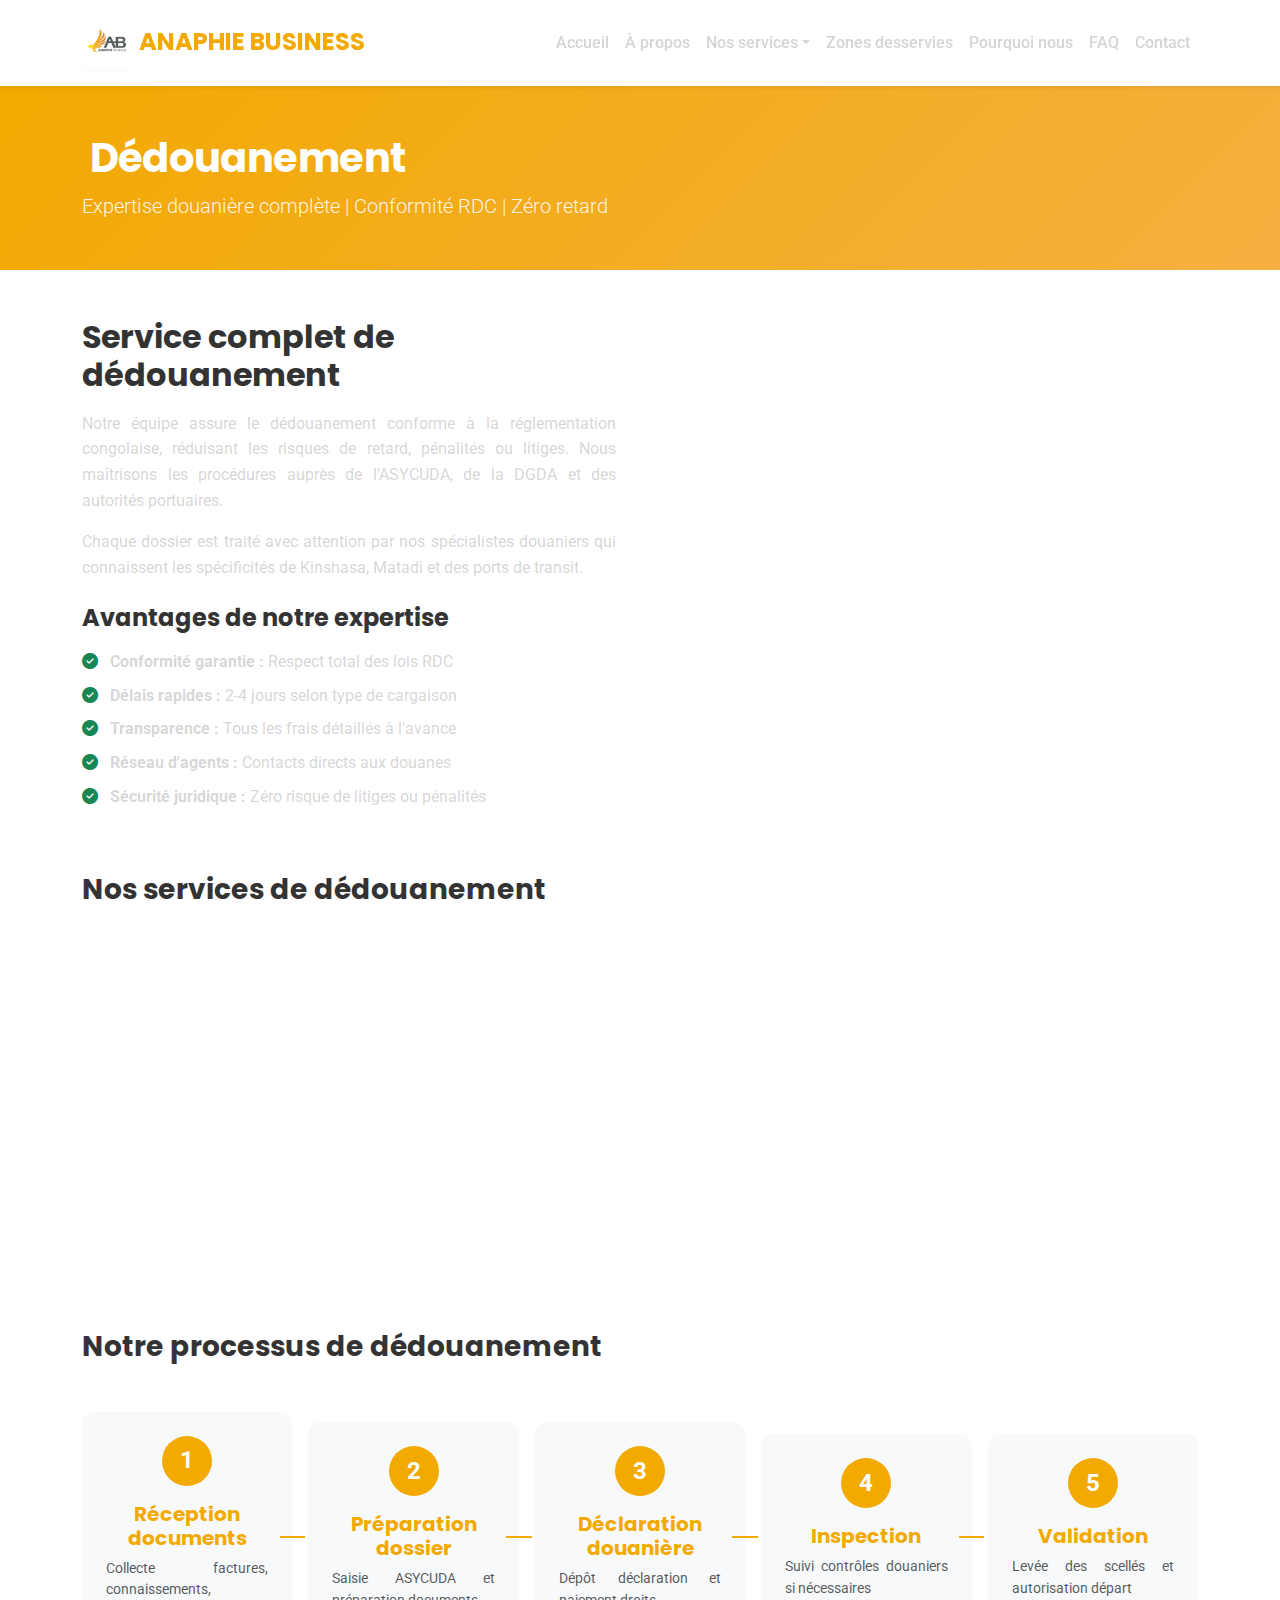
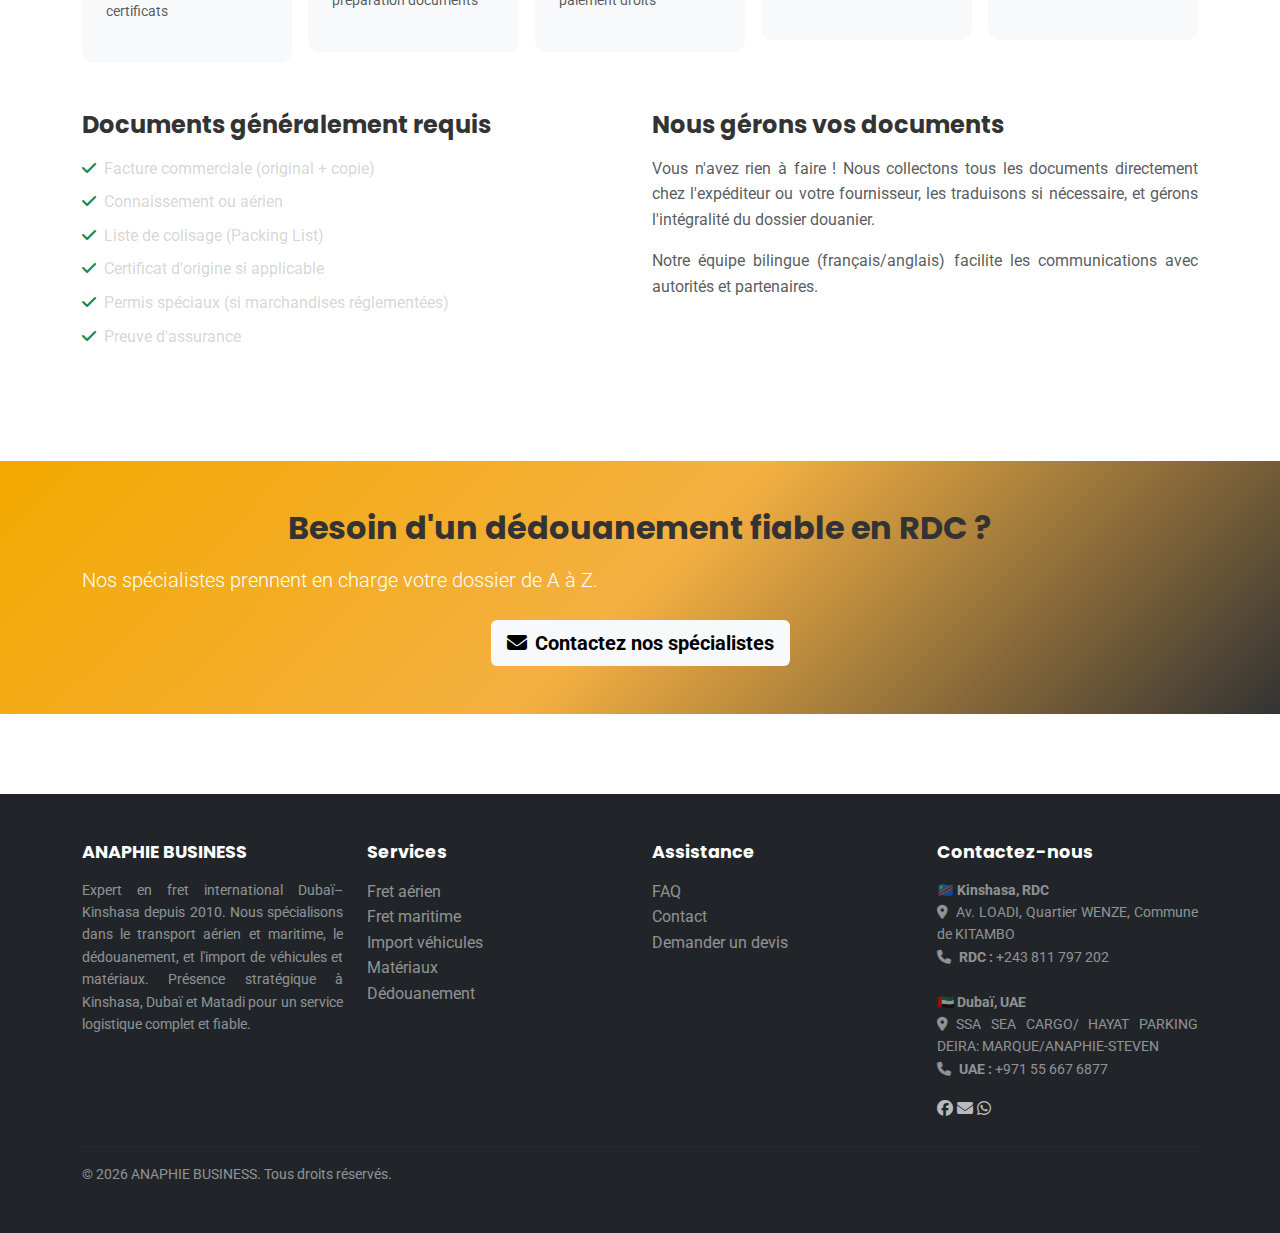
<file: services/dedouanement.html>
<!DOCTYPE html>
<html lang="fr">

<head>
    <meta charset="UTF-8">
    <meta name="viewport" content="width=device-width, initial-scale=1.0">
    <meta name="description"
        content="Dédouanement professionnel en RDC avec ANAPHIE BUSINESS. Expertise douanière fiable, conformité totale, zéro retard.">
    <meta name="keywords" content="dédouanement RDC, douanes Kinshasa, formalités douanières Matadi">
    <title>Dédouanement en RDC | Expertise douanière fiable – ANAPHIE BUSINESS</title>

    <!-- Favicon -->
    <link rel="icon" type="image/jpeg" href="../img/logo.jpg">
    <link rel="shortcut icon" type="image/jpeg" href="../img/logo.jpg">
    <link rel="apple-touch-icon" href="../img/logo.jpg">

    <link href="https://cdn.jsdelivr.net/npm/bootstrap@5.3.0/dist/css/bootstrap.min.css" rel="stylesheet">
    <link rel="stylesheet" href="https://cdnjs.cloudflare.com/ajax/libs/font-awesome/6.4.0/css/all.min.css">
    <link
        href="https://fonts.googleapis.com/css2?family=Poppins:wght@300;400;600;700&family=Roboto:wght@300;400;500;700&display=swap"
        rel="stylesheet">
    <link rel="stylesheet" href="../css/style.css">
</head>

<body>
    <!-- NAVIGATION -->
    <nav class="navbar navbar-expand-lg navbar-light bg-white shadow-sm sticky-top">
        <div class="container">
            <a class="navbar-brand fw-bold text-primary" href="../index.html">
                <img src="../img/logo.jpg" alt="ANAPHIE BUSINESS" height="60" class="me-2">ANAPHIE BUSINESS
            </a>
            <button class="navbar-toggler" type="button" data-bs-toggle="collapse" data-bs-target="#navbarNav">
                <span class="navbar-toggler-icon"></span>
            </button>
            <div class="collapse navbar-collapse" id="navbarNav">
                <ul class="navbar-nav ms-auto">
                    <li class="nav-item"><a class="nav-link" href="../index.html">Accueil</a></li>
                    <li class="nav-item"><a class="nav-link" href="../a-propos.html">À propos</a></li>
                    <li class="nav-item dropdown">
                        <a class="nav-link dropdown-toggle active" href="#" role="button" data-bs-toggle="dropdown" aria-expanded="false">Nos services</a>
                        <ul class="dropdown-menu">
                            <li><a class="dropdown-item" href="fret-aerien.html"><i class="fas fa-plane me-2"></i>Fret
                                    aérien</a></li>
                            <li><a class="dropdown-item" href="fret-maritime.html"><i class="fas fa-ship me-2"></i>Fret
                                    maritime</a></li>
                            <li><a class="dropdown-item" href="import-vehicules.html"><i
                                        class="fas fa-car me-2"></i>Import véhicules</a></li>
                            <li><a class="dropdown-item" href="materiaux-equipements.html"><i
                                        class="fas fa-cube me-2"></i>Matériaux & équipements</a></li>
                            <li><a class="dropdown-item" href="dedouanement.html"><i
                                        class="fas fa-file-check me-2"></i>Dédouanement</a></li>
                        </ul>
                    </li>
                    <li class="nav-item"><a class="nav-link" href="../zones-desservies.html">Zones desservies</a></li>
                    <li class="nav-item"><a class="nav-link" href="../pourquoi-nous.html">Pourquoi nous</a></li>
                    <li class="nav-item"><a class="nav-link" href="../faq.html">FAQ</a></li>
                    <li class="nav-item"><a class="nav-link" href="../contact.html">Contact</a></li>
                </ul>
            </div>
        </div>
    </nav>

    <!-- PAGE HEADER -->
    <section class="page-header bg-primary text-white py-5">
        <div class="container">
            <h1 class="fw-bold">
                <i class="fas fa-file-check me-2"></i>Dédouanement
            </h1>
            <p class="lead mb-0">Expertise douanière complète | Conformité RDC | Zéro retard</p>
        </div>
    </section>

    <!-- MAIN CONTENT -->
    <section class="py-5">
        <div class="container">
            <div class="row g-5 align-items-center mb-5">
                <div class="col-lg-6">
                    <h2 class="fw-bold mb-3">Service complet de dédouanement</h2>
                    <p>
                        Notre équipe assure le dédouanement conforme à la réglementation congolaise, réduisant les
                        risques de retard, pénalités ou litiges. Nous maîtrisons les procédures auprès de l'ASYCUDA, de
                        la DGDA et des autorités portuaires.
                    </p>
                    <p>
                        Chaque dossier est traité avec attention par nos spécialistes douaniers qui connaissent les
                        spécificités de Kinshasa, Matadi et des ports de transit.
                    </p>

                    <!-- AVANTAGES -->
                    <h4 class="fw-bold mt-4 mb-3">Avantages de notre expertise</h4>
                    <ul class="list-unstyled">
                        <li class="mb-2">
                            <i class="fas fa-check-circle text-success me-2"></i>
                            <strong>Conformité garantie :</strong> Respect total des lois RDC
                        </li>
                        <li class="mb-2">
                            <i class="fas fa-check-circle text-success me-2"></i>
                            <strong>Délais rapides :</strong> 2-4 jours selon type de cargaison
                        </li>
                        <li class="mb-2">
                            <i class="fas fa-check-circle text-success me-2"></i>
                            <strong>Transparence :</strong> Tous les frais détaillés à l'avance
                        </li>
                        <li class="mb-2">
                            <i class="fas fa-check-circle text-success me-2"></i>
                            <strong>Réseau d'agents :</strong> Contacts directs aux douanes
                        </li>
                        <li class="mb-2">
                            <i class="fas fa-check-circle text-success me-2"></i>
                            <strong>Sécurité juridique :</strong> Zéro risque de litiges ou pénalités
                        </li>
                    </ul>
                </div>
                <div class="col-lg-6">
                    <div class="service-image-box">
                        <i class="fas fa-file-check"></i>
                    </div>
                </div>
            </div>

            <!-- SERVICES DÉDOUANEMENT -->
            <h3 class="fw-bold mb-4">Nos services de dédouanement</h3>
            <div class="row g-4 mb-5">
                <div class="col-md-6 col-lg-4">
                    <div class="service-card p-4 border rounded h-100">
                        <h5 class="fw-bold mb-2">
                            <i class="fas fa-file-alt text-primary me-2"></i>Dossier administratif complet
                        </h5>
                        <p class="text-muted small mb-0">
                            Préparation et saisie de tous documents douaniers (factures, listes colisage, certificats
                            d'origine).
                        </p>
                    </div>
                </div>
                <div class="col-md-6 col-lg-4">
                    <div class="service-card p-4 border rounded h-100">
                        <h5 class="fw-bold mb-2">
                            <i class="fas fa-calculator text-primary me-2"></i>Calcul des droits & taxes
                        </h5>
                        <p class="text-muted small mb-0">
                            Estimation précise des droits de douane, TVA et frais de traitement selon classification HS.
                        </p>
                    </div>
                </div>
                <div class="col-md-6 col-lg-4">
                    <div class="service-card p-4 border rounded h-100">
                        <h5 class="fw-bold mb-2">
                            <i class="fas fa-check text-primary me-2"></i>Contrôle & inspection
                        </h5>
                        <p class="text-muted small mb-0">
                            Présence lors des inspections douanières et facilitation des contrôles techniques si
                            nécessaire.
                        </p>
                    </div>
                </div>
                <div class="col-md-6 col-lg-4">
                    <div class="service-card p-4 border rounded h-100">
                        <h5 class="fw-bold mb-2">
                            <i class="fas fa-cogs text-primary me-2"></i>Réclamations & contentieux
                        </h5>
                        <p class="text-muted small mb-0">
                            Traitement des réclamations douanières et représentation en cas de litige.
                        </p>
                    </div>
                </div>
                <div class="col-md-6 col-lg-4">
                    <div class="service-card p-4 border rounded h-100">
                        <h5 class="fw-bold mb-2">
                            <i class="fas fa-certificate text-primary me-2"></i>Autorisations spéciales
                        </h5>
                        <p class="text-muted small mb-0">
                            Demande d'exemptions douanières pour ONG, missions humanitaires, etc.
                        </p>
                    </div>
                </div>
                <div class="col-md-6 col-lg-4">
                    <div class="service-card p-4 border rounded h-100">
                        <h5 class="fw-bold mb-2">
                            <i class="fas fa-file-download text-primary me-2"></i>Libération marchandises
                        </h5>
                        <p class="text-muted small mb-0">
                            Obtention de l'autorisation de départ et arrangement de la livraison.
                        </p>
                    </div>
                </div>
            </div>

            <!-- PROCESSUS DÉDOUANEMENT -->
            <h3 class="fw-bold mb-4">Notre processus de dédouanement</h3>
            <div class="process-timeline">
                <div class="process-step">
                    <div class="step-number">1</div>
                    <h5 class="fw-bold">Réception documents</h5>
                    <p class="text-muted small">Collecte factures, connaissements, certificats</p>
                </div>
                <div class="process-step">
                    <div class="step-number">2</div>
                    <h5 class="fw-bold">Préparation dossier</h5>
                    <p class="text-muted small">Saisie ASYCUDA et préparation documents</p>
                </div>
                <div class="process-step">
                    <div class="step-number">3</div>
                    <h5 class="fw-bold">Déclaration douanière</h5>
                    <p class="text-muted small">Dépôt déclaration et paiement droits</p>
                </div>
                <div class="process-step">
                    <div class="step-number">4</div>
                    <h5 class="fw-bold">Inspection</h5>
                    <p class="text-muted small">Suivi contrôles douaniers si nécessaires</p>
                </div>
                <div class="process-step">
                    <div class="step-number">5</div>
                    <h5 class="fw-bold">Validation</h5>
                    <p class="text-muted small">Levée des scellés et autorisation départ</p>
                </div>
            </div>

            <!-- DOCUMENTS NÉCESSAIRES -->
            <div class="row g-4 mb-5">
                <div class="col-lg-6">
                    <h4 class="fw-bold mb-3">Documents généralement requis</h4>
                    <ul class="list-unstyled">
                        <li class="mb-2">
                            <i class="fas fa-check text-success me-2"></i>Facture commerciale (original + copie)
                        </li>
                        <li class="mb-2">
                            <i class="fas fa-check text-success me-2"></i>Connaissement ou aérien
                        </li>
                        <li class="mb-2">
                            <i class="fas fa-check text-success me-2"></i>Liste de colisage (Packing List)
                        </li>
                        <li class="mb-2">
                            <i class="fas fa-check text-success me-2"></i>Certificat d'origine si applicable
                        </li>
                        <li class="mb-2">
                            <i class="fas fa-check text-success me-2"></i>Permis spéciaux (si marchandises réglementées)
                        </li>
                        <li class="mb-2">
                            <i class="fas fa-check text-success me-2"></i>Preuve d'assurance
                        </li>
                    </ul>
                </div>
                <div class="col-lg-6">
                    <h4 class="fw-bold mb-3">Nous gérons vos documents</h4>
                    <p class="text-muted">
                        Vous n'avez rien à faire ! Nous collectons tous les documents directement chez l'expéditeur ou
                        votre fournisseur, les traduisons si nécessaire, et gérons l'intégralité du dossier douanier.
                    </p>
                    <p class="text-muted">
                        Notre équipe bilingue (français/anglais) facilite les communications avec autorités et
                        partenaires.
                    </p>
                </div>
            </div>
        </div>
    </section>

    <!-- CTA -->
    <section class="cta-section py-5 bg-primary text-white">
        <div class="container text-center">
            <h2 class="fw-bold mb-3">Besoin d'un dédouanement fiable en RDC ?</h2>
            <p class="lead mb-4">Nos spécialistes prennent en charge votre dossier de A à Z.</p>
            <a href="../contact.html" class="btn btn-light btn-lg fw-bold">
                <i class="fas fa-envelope me-2"></i>Contactez nos spécialistes
            </a>
        </div>
    </section>

    <!-- FOOTER -->
    <footer class="footer bg-dark text-white py-5">
        <div class="container">
            <div class="row g-4 mb-4">
                <div class="col-md-3 col-sm-6">
                    <h5 class="fw-bold mb-3">ANAPHIE BUSINESS</h5>
                    <p class="text-white-50 small">
                        Expert en fret international Dubaï–Kinshasa depuis 2010. Nous spécialisons dans le transport aérien et maritime, le dédouanement, et l'import de véhicules et matériaux. Présence stratégique à Kinshasa, Dubaï et Matadi pour un service logistique complet et fiable.
                    </p>
                </div>
                <div class="col-md-3 col-sm-6">
                    <h5 class="fw-bold mb-3">Services</h5>
                    <ul class="list-unstyled">
                        <li><a href="fret-aerien.html" class="text-white-50 text-decoration-none">Fret aérien</a></li>
                        <li><a href="fret-maritime.html" class="text-white-50 text-decoration-none">Fret maritime</a>
                        </li>
                        <li><a href="import-vehicules.html" class="text-white-50 text-decoration-none">Import
                                véhicules</a></li>
                        <li><a href="materiaux-equipements.html"
                                class="text-white-50 text-decoration-none">Matériaux</a></li>
                        <li><a href="dedouanement.html" class="text-white-50 text-decoration-none">Dédouanement</a></li>
                    </ul>
                </div>
                <div class="col-md-3 col-sm-6">
                    <h5 class="fw-bold mb-3">Assistance</h5>
                    <ul class="list-unstyled">
                        <li><a href="../faq.html" class="text-white-50 text-decoration-none">FAQ</a></li>
                        <li><a href="../contact.html" class="text-white-50 text-decoration-none">Contact</a></li>
                        <li><a href="../contact.html" class="text-white-50 text-decoration-none">Demander un devis</a></li>
                    </ul>
                </div>
                <div class="col-md-3 col-sm-6">
                    <h5 class="fw-bold mb-3">Contactez-nous</h5>
                    <p class="text-white-50 small">
                        <strong>🇨🇩 Kinshasa, RDC</strong><br>
                        <i class="fas fa-location-dot me-2"></i>Av. LOADI, Quartier WENZE, Commune de KITAMBO<br>
                        <i class="fas fa-phone me-2"></i><strong>RDC :</strong> +243 811 797 202<br><br>
                        <strong>🇦🇪 Dubaï, UAE</strong><br>
                        <i class="fas fa-location-dot me-2"></i>SSA SEA CARGO/ HAYAT PARKING DEIRA: MARQUE/ANAPHIE-STEVEN<br>
                        <i class="fas fa-phone me-2"></i><strong>UAE :</strong> +971 55 667 6877
                    </p>
                    <div class="social-links mt-3">
                        <a href="https://www.facebook.com/anaphiebusiness" target="_blank" title="Facebook">
                            <i class="fab fa-facebook"></i>
                        </a>
                        <a href="mailto:contact@anaphie-business.com" title="Email">
                            <i class="fas fa-envelope"></i>
                        </a>
                        <a href="https://wa.me/243811797202" target="_blank" title="WhatsApp">
                            <i class="fab fa-whatsapp"></i>
                        </a>
                    </div>
                </div>
            </div>
            <hr class="bg-white-50">
            <div class="row">
                <div class="col-md-6">
                    <p class="text-white-50 small mb-0">
                        &copy; 2026 ANAPHIE BUSINESS. Tous droits réservés.
                    </p>
                </div>
                <div class="col-md-6 text-md-end">
                    <p class="text-white-50 small mb-0">
                        <!-- Toast Container for Notifications -->
    <div class="toast-container" id="toastContainer"></div>

    <!-- Bootstrap JS -->
    <script src="https://cdn.jsdelivr.net/npm/bootstrap@5.3.0/dist/js/bootstrap.bundle.min.js"></script>
    <!-- Custom JS -->
    <script src="../js/main.js"></script>
    <!-- Interactive Features JS -->
    <script src="../js/interactive.js"></script>
    <!-- Dropdown Initialization Script -->
    <script src="../js/dropdown-init.js"></script>
</body>

</html>
</file>
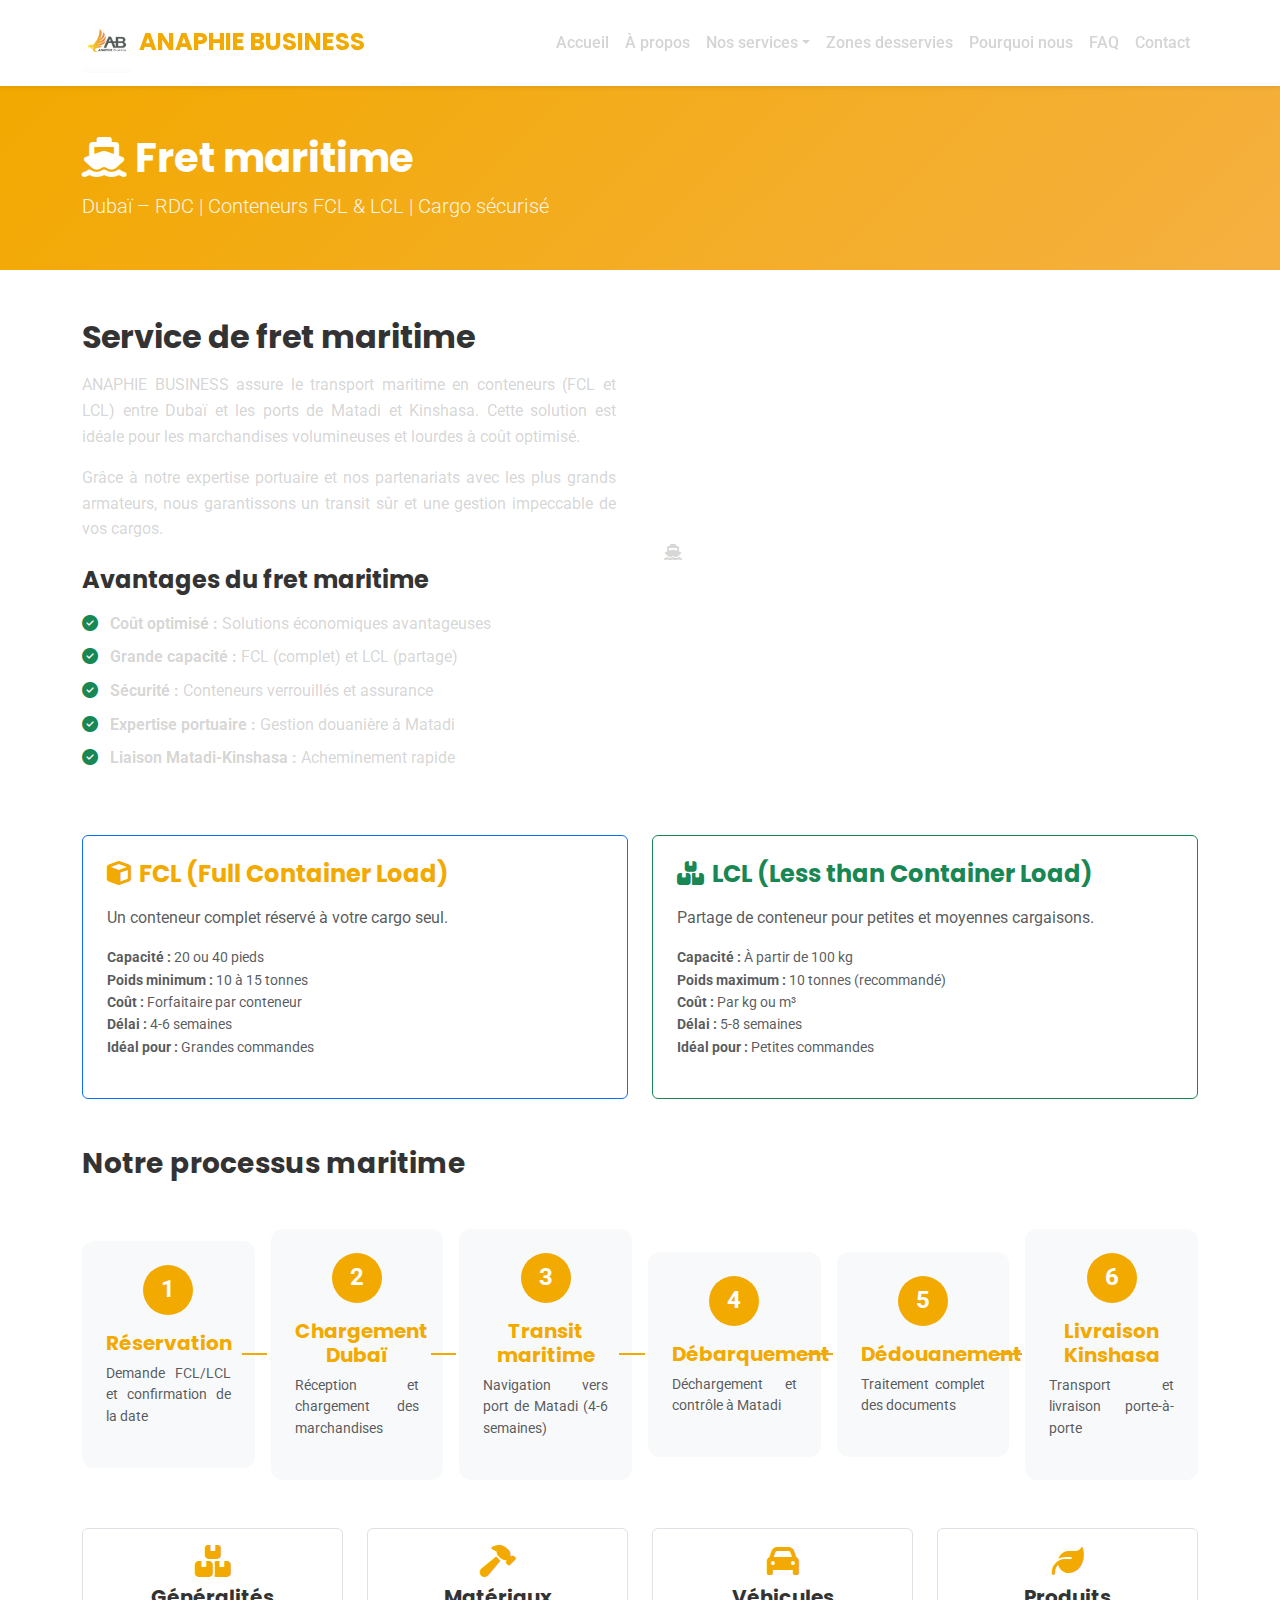
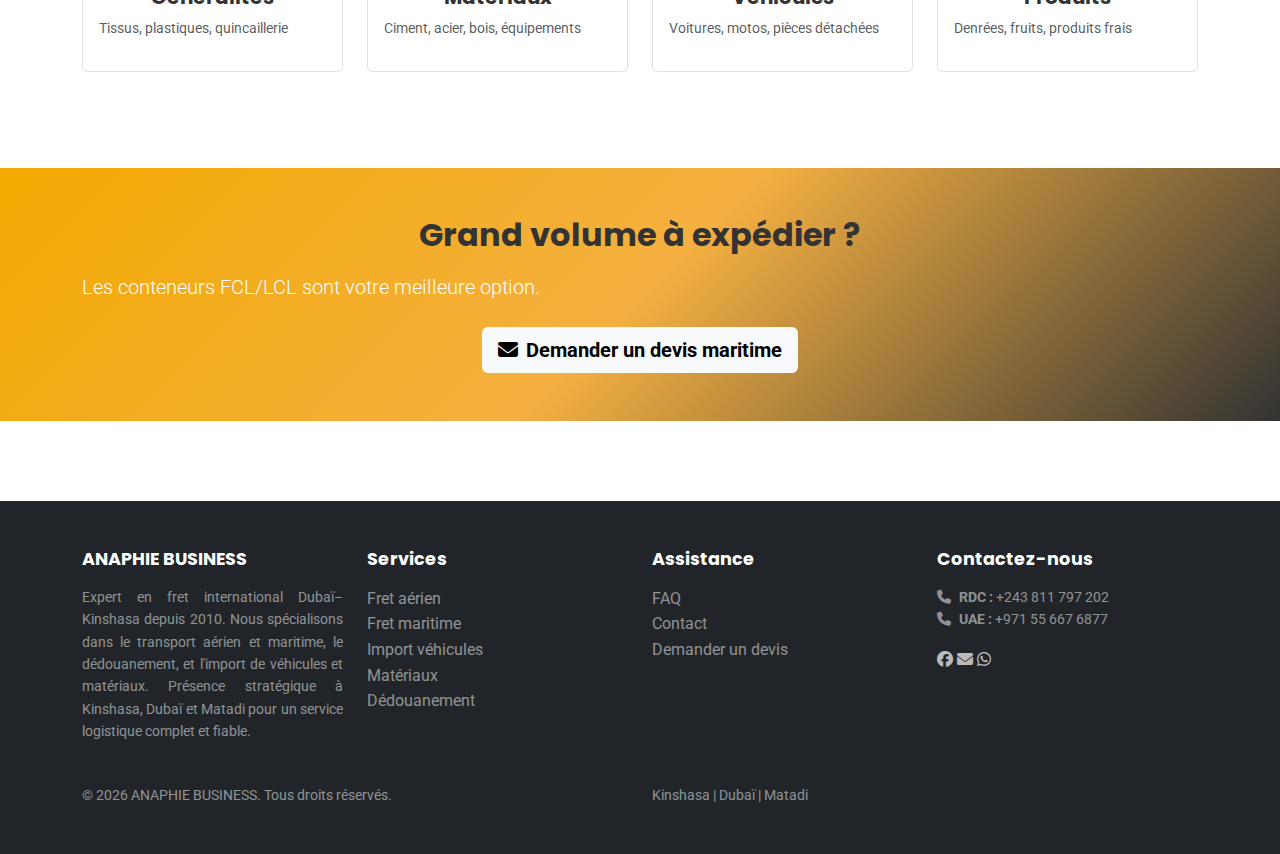
<file: services/fret-maritime.html>
<!DOCTYPE html>
<html lang="fr">

<head>
    <meta charset="UTF-8">
    <meta name="viewport" content="width=device-width, initial-scale=1.0">
    <meta name="description"
        content="Fret maritime & conteneur Dubaï–RDC. Cargo sécurisé FCL et LCL entre Dubaï et Matadi. Tarifs compétitifs pour grandes quantités.">
    <meta name="keywords" content="fret maritime RDC, cargo conteneur Dubaï, transport maritime Kinshasa, FCL LCL">
    <title>Fret maritime & conteneur Dubaï–RDC | Cargo sécurisé – ANAPHIE BUSINESS</title>

    <!-- Favicon -->
    <link rel="icon" type="image/jpeg" href="../img/logo.jpg">
    <link rel="shortcut icon" type="image/jpeg" href="../img/logo.jpg">
    <link rel="apple-touch-icon" href="../img/logo.jpg">

    <link href="https://cdn.jsdelivr.net/npm/bootstrap@5.3.0/dist/css/bootstrap.min.css" rel="stylesheet">
    <link rel="stylesheet" href="https://cdnjs.cloudflare.com/ajax/libs/font-awesome/6.4.0/css/all.min.css">
    <link
        href="https://fonts.googleapis.com/css2?family=Poppins:wght@300;400;600;700&family=Roboto:wght@300;400;500;700&display=swap"
        rel="stylesheet">
    <link rel="stylesheet" href="../css/style.css">
</head>

<body>
    <!-- NAVIGATION -->
    <nav class="navbar navbar-expand-lg navbar-light bg-white shadow-sm sticky-top">
        <div class="container">
            <a class="navbar-brand fw-bold text-primary" href="../index.html">
                <img src="../img/logo.jpg" alt="ANAPHIE BUSINESS" height="60" class="me-2">ANAPHIE BUSINESS
            </a>
            <button class="navbar-toggler" type="button" data-bs-toggle="collapse" data-bs-target="#navbarNav">
                <span class="navbar-toggler-icon"></span>
            </button>
            <div class="collapse navbar-collapse" id="navbarNav">
                <ul class="navbar-nav ms-auto">
                    <li class="nav-item"><a class="nav-link" href="../index.html">Accueil</a></li>
                    <li class="nav-item"><a class="nav-link" href="../a-propos.html">À propos</a></li>
                    <li class="nav-item dropdown">
                        <a class="nav-link dropdown-toggle" href="#" role="button" data-bs-toggle="dropdown" aria-expanded="false">Nos services</a>
                        <ul class="dropdown-menu">
                            <li><a class="dropdown-item" href="fret-aerien.html"><i class="fas fa-plane me-2"></i>Fret
                                    aérien</a></li>
                            <li><a class="dropdown-item" href="fret-maritime.html"><i class="fas fa-ship me-2"></i>Fret
                                    maritime</a></li>
                            <li><a class="dropdown-item" href="import-vehicules.html"><i
                                        class="fas fa-car me-2"></i>Import véhicules</a></li>
                            <li><a class="dropdown-item" href="materiaux-equipements.html"><i
                                        class="fas fa-cube me-2"></i>Matériaux & équipements</a></li>
                        </ul>
                    </li>
                    <li class="nav-item"><a class="nav-link" href="../zones-desservies.html">Zones desservies</a></li>
                    <li class="nav-item"><a class="nav-link" href="../pourquoi-nous.html">Pourquoi nous</a></li>
                    <li class="nav-item"><a class="nav-link" href="../faq.html">FAQ</a></li>
                    <li class="nav-item"><a class="nav-link" href="../contact.html">Contact</a></li>
                </ul>
            </div>
        </div>
    </nav>

    <!-- PAGE HEADER -->
    <section class="page-header bg-primary text-white py-5">
        <div class="container">
            <h1 class="fw-bold">
                <i class="fas fa-ship me-2"></i>Fret maritime
            </h1>
            <p class="lead mb-0">Dubaï – RDC | Conteneurs FCL & LCL | Cargo sécurisé</p>
        </div>
    </section>

    <!-- MAIN CONTENT -->
    <section class="py-5">
        <div class="container">
            <div class="row g-5 align-items-center mb-5">
                <div class="col-lg-6">
                    <h2 class="fw-bold mb-3">Service de fret maritime</h2>
                    <p>
                        ANAPHIE BUSINESS assure le transport maritime en conteneurs (FCL et LCL) entre Dubaï et les
                        ports de Matadi et Kinshasa. Cette solution est idéale pour les marchandises volumineuses et
                        lourdes à coût optimisé.
                    </p>
                    <p>
                        Grâce à notre expertise portuaire et nos partenariats avec les plus grands armateurs, nous
                        garantissons un transit sûr et une gestion impeccable de vos cargos.
                    </p>

                    <!-- AVANTAGES -->
                    <h4 class="fw-bold mt-4 mb-3">Avantages du fret maritime</h4>
                    <ul class="list-unstyled">
                        <li class="mb-2">
                            <i class="fas fa-check-circle text-success me-2"></i>
                            <strong>Coût optimisé :</strong> Solutions économiques avantageuses
                        </li>
                        <li class="mb-2">
                            <i class="fas fa-check-circle text-success me-2"></i>
                            <strong>Grande capacité :</strong> FCL (complet) et LCL (partage)
                        </li>
                        <li class="mb-2">
                            <i class="fas fa-check-circle text-success me-2"></i>
                            <strong>Sécurité :</strong> Conteneurs verrouillés et assurance
                        </li>
                        <li class="mb-2">
                            <i class="fas fa-check-circle text-success me-2"></i>
                            <strong>Expertise portuaire :</strong> Gestion douanière à Matadi
                        </li>
                        <li class="mb-2">
                            <i class="fas fa-check-circle text-success me-2"></i>
                            <strong>Liaison Matadi-Kinshasa :</strong> Acheminement rapide
                        </li>
                    </ul>
                </div>
                <div class="col-lg-6">
                    <div class="service-image-box">
                        <i class="fas fa-ship"></i>
                    </div>
                </div>
            </div>

            <!-- FCL vs LCL -->
            <div class="row g-4 mb-5">
                <div class="col-lg-6">
                    <div class="service-detail-card p-4 border border-primary rounded">
                        <h4 class="fw-bold mb-3 text-primary">
                            <i class="fas fa-cube me-2"></i>FCL (Full Container Load)
                        </h4>
                        <p class="text-muted">
                            Un conteneur complet réservé à votre cargo seul.
                        </p>
                        <ul class="list-unstyled text-muted small">
                            <li><strong>Capacité :</strong> 20 ou 40 pieds</li>
                            <li><strong>Poids minimum :</strong> 10 à 15 tonnes</li>
                            <li><strong>Coût :</strong> Forfaitaire par conteneur</li>
                            <li><strong>Délai :</strong> 4-6 semaines</li>
                            <li><strong>Idéal pour :</strong> Grandes commandes</li>
                        </ul>
                    </div>
                </div>
                <div class="col-lg-6">
                    <div class="service-detail-card p-4 border border-success rounded">
                        <h4 class="fw-bold mb-3 text-success">
                            <i class="fas fa-boxes me-2"></i>LCL (Less than Container Load)
                        </h4>
                        <p class="text-muted">
                            Partage de conteneur pour petites et moyennes cargaisons.
                        </p>
                        <ul class="list-unstyled text-muted small">
                            <li><strong>Capacité :</strong> À partir de 100 kg</li>
                            <li><strong>Poids maximum :</strong> 10 tonnes (recommandé)</li>
                            <li><strong>Coût :</strong> Par kg ou m³</li>
                            <li><strong>Délai :</strong> 5-8 semaines</li>
                            <li><strong>Idéal pour :</strong> Petites commandes</li>
                        </ul>
                    </div>
                </div>
            </div>

            <!-- PROCESSUS -->
            <h3 class="fw-bold mb-4">Notre processus maritime</h3>
            <div class="process-timeline">
                <div class="process-step">
                    <div class="step-number">1</div>
                    <h5 class="fw-bold">Réservation</h5>
                    <p class="text-muted small">Demande FCL/LCL et confirmation de la date</p>
                </div>
                <div class="process-step">
                    <div class="step-number">2</div>
                    <h5 class="fw-bold">Chargement Dubaï</h5>
                    <p class="text-muted small">Réception et chargement des marchandises</p>
                </div>
                <div class="process-step">
                    <div class="step-number">3</div>
                    <h5 class="fw-bold">Transit maritime</h5>
                    <p class="text-muted small">Navigation vers port de Matadi (4-6 semaines)</p>
                </div>
                <div class="process-step">
                    <div class="step-number">4</div>
                    <h5 class="fw-bold">Débarquement</h5>
                    <p class="text-muted small">Déchargement et contrôle à Matadi</p>
                </div>
                <div class="process-step">
                    <div class="step-number">5</div>
                    <h5 class="fw-bold">Dédouanement</h5>
                    <p class="text-muted small">Traitement complet des documents</p>
                </div>
                <div class="process-step">
                    <div class="step-number">6</div>
                    <h5 class="fw-bold">Livraison Kinshasa</h5>
                    <p class="text-muted small">Transport et livraison porte-à-porte</p>
                </div>
            </div>

            <!-- TYPES DE MARCHANDISES -->
            <div class="row g-4 mb-5">
                <div class="col-md-6 col-lg-3">
                    <div class="cargo-type-card p-3 border rounded text-center">
                        <i class="fas fa-boxes fa-2x text-primary mb-2"></i>
                        <h5 class="fw-bold">Généralités</h5>
                        <p class="text-muted small">Tissus, plastiques, quincaillerie</p>
                    </div>
                </div>
                <div class="col-md-6 col-lg-3">
                    <div class="cargo-type-card p-3 border rounded text-center">
                        <i class="fas fa-hammer fa-2x text-primary mb-2"></i>
                        <h5 class="fw-bold">Matériaux</h5>
                        <p class="text-muted small">Ciment, acier, bois, équipements</p>
                    </div>
                </div>
                <div class="col-md-6 col-lg-3">
                    <div class="cargo-type-card p-3 border rounded text-center">
                        <i class="fas fa-car fa-2x text-primary mb-2"></i>
                        <h5 class="fw-bold">Véhicules</h5>
                        <p class="text-muted small">Voitures, motos, pièces détachées</p>
                    </div>
                </div>
                <div class="col-md-6 col-lg-3">
                    <div class="cargo-type-card p-3 border rounded text-center">
                        <i class="fas fa-leaf fa-2x text-primary mb-2"></i>
                        <h5 class="fw-bold">Produits</h5>
                        <p class="text-muted small">Denrées, fruits, produits frais</p>
                    </div>
                </div>
            </div>
        </div>
    </section>

    <!-- CTA -->
    <section class="cta-section py-5 bg-primary text-white">
        <div class="container text-center">
            <h2 class="fw-bold mb-3">Grand volume à expédier ?</h2>
            <p class="lead mb-4">Les conteneurs FCL/LCL sont votre meilleure option.</p>
            <a href="../contact.html" class="btn btn-light btn-lg fw-bold">
                <i class="fas fa-envelope me-2"></i>Demander un devis maritime
            </a>
        </div>
    </section>

    <!-- FOOTER -->
    <footer class="footer bg-dark text-white py-5">
        <div class="container">
            <div class="row g-4 mb-4">
                <div class="col-md-3 col-sm-6">
                    <h5 class="fw-bold mb-3">ANAPHIE BUSINESS</h5>
                    <p class="text-white-50 small">
                        Expert en fret international Dubaï–Kinshasa depuis 2010. Nous spécialisons dans le transport aérien et maritime, le dédouanement, et l'import de véhicules et matériaux. Présence stratégique à Kinshasa, Dubaï et Matadi pour un service logistique complet et fiable.
                    </p>
                </div>
                <div class="col-md-3 col-sm-6">
                    <h5 class="fw-bold mb-3">Services</h5>
                    <ul class="list-unstyled">
                        <li><a href="fret-aerien.html" class="text-white-50 text-decoration-none">Fret aérien</a></li>
                        <li><a href="fret-maritime.html" class="text-white-50 text-decoration-none">Fret maritime</a></li>
                        <li><a href="import-vehicules.html" class="text-white-50 text-decoration-none">Import véhicules</a></li>
                        <li><a href="materiaux-equipements.html" class="text-white-50 text-decoration-none">Matériaux</a></li>
                        <li><a href="dedouanement.html" class="text-white-50 text-decoration-none">Dédouanement</a></li>
                    </ul>
                </div>
                <div class="col-md-3 col-sm-6">
                    <h5 class="fw-bold mb-3">Assistance</h5>
                    <ul class="list-unstyled">
                        <li><a href="../faq.html" class="text-white-50 text-decoration-none">FAQ</a></li>
                        <li><a href="../contact.html" class="text-white-50 text-decoration-none">Contact</a></li>
                        <li><a href="../contact.html" class="text-white-50 text-decoration-none">Demander un devis</a></li>
                    </ul>
                </div>
                <div class="col-md-3 col-sm-6">
                    <h5 class="fw-bold mb-3">Contactez-nous</h5>
                    <p class="text-white-50 small">
                        <i class="fas fa-phone me-2"></i><strong>RDC :</strong> +243 811 797 202<br>
                        <i class="fas fa-phone me-2"></i><strong>UAE :</strong> +971 55 667 6877
                    </p>
                    <div class="social-links mt-3">
                        <a href="https://www.facebook.com/anaphiebusiness" target="_blank" title="Facebook">
                            <i class="fab fa-facebook"></i>
                        </a>
                        <a href="mailto:contact@anaphie-business.com" title="Email">
                            <i class="fas fa-envelope"></i>
                        </a>
                        <a href="https://wa.me/243811797202" target="_blank" title="WhatsApp">
                            <i class="fab fa-whatsapp"></i>
                        </a>
                    </div>
                </div>
            </div>
            <hr class="bg-white-50">
            <div class="row">
                <div class="col-md-6">
                    <p class="text-white-50 small mb-0">
                        &copy; 2026 ANAPHIE BUSINESS. Tous droits réservés.
                    </p>
                </div>
                <div class="col-md-6 text-md-end">
                    <p class="text-white-50 small mb-0">
                        Kinshasa | Dubaï | Matadi
                    </p>
                </div>
            </div>
        </div>
    </footer>

    <!-- Toast Container for Notifications -->
    <div class="toast-container" id="toastContainer"></div>

    <script src="https://cdn.jsdelivr.net/npm/bootstrap@5.3.0/dist/js/bootstrap.bundle.min.js"></script>
    <script src="../js/main.js"></script>
    <script src="../js/interactive.js"></script>
    
    <script>
        document.addEventListener('DOMContentLoaded', function() {
            // Attendre que Bootstrap soit chargé
            setTimeout(function() {
                // Supprimer tous les gestionnaires d'événements Bootstrap sur les dropdowns
                const dropdownToggles = document.querySelectorAll('.dropdown-toggle');
                
                dropdownToggles.forEach(function(toggle) {
                    // Cloner l'élément pour éviter les conflits Bootstrap
                    const newToggle = toggle.cloneNode(true);
                    toggle.parentNode.replaceChild(newToggle, toggle);
                    
                    // Ajouter notre gestionnaire d'événements
                    newToggle.addEventListener('click', function(e) {
                        e.preventDefault();
                        e.stopPropagation();
                        
                        const dropdownMenu = this.nextElementSibling;
                        const isExpanded = this.getAttribute('aria-expanded') === 'true';
                        
                        // Fermer tous les autres dropdowns
                        document.querySelectorAll('.dropdown-menu').forEach(function(menu) {
                            if (menu !== dropdownMenu) {
                                menu.style.display = 'none';
                                menu.previousElementSibling.setAttribute('aria-expanded', 'false');
                            }
                        });
                        
                        // Basculer le dropdown actuel
                        if (isExpanded) {
                            dropdownMenu.style.display = 'none';
                            this.setAttribute('aria-expanded', 'false');
                        } else {
                            dropdownMenu.style.display = 'block';
                            this.setAttribute('aria-expanded', 'true');
                        }
                    });
                });
                
                // Fermer les dropdowns en cliquant ailleurs
                document.addEventListener('click', function(e) {
                    if (!e.target.closest('.dropdown')) {
                        document.querySelectorAll('.dropdown-menu').forEach(function(menu) {
                            menu.style.display = 'none';
                        });
                        document.querySelectorAll('.dropdown-toggle').forEach(function(toggle) {
                            toggle.setAttribute('aria-expanded', 'false');
                        });
                    }
                });
            }, 100);
        });
    </script>
</body>

</html>
</file>
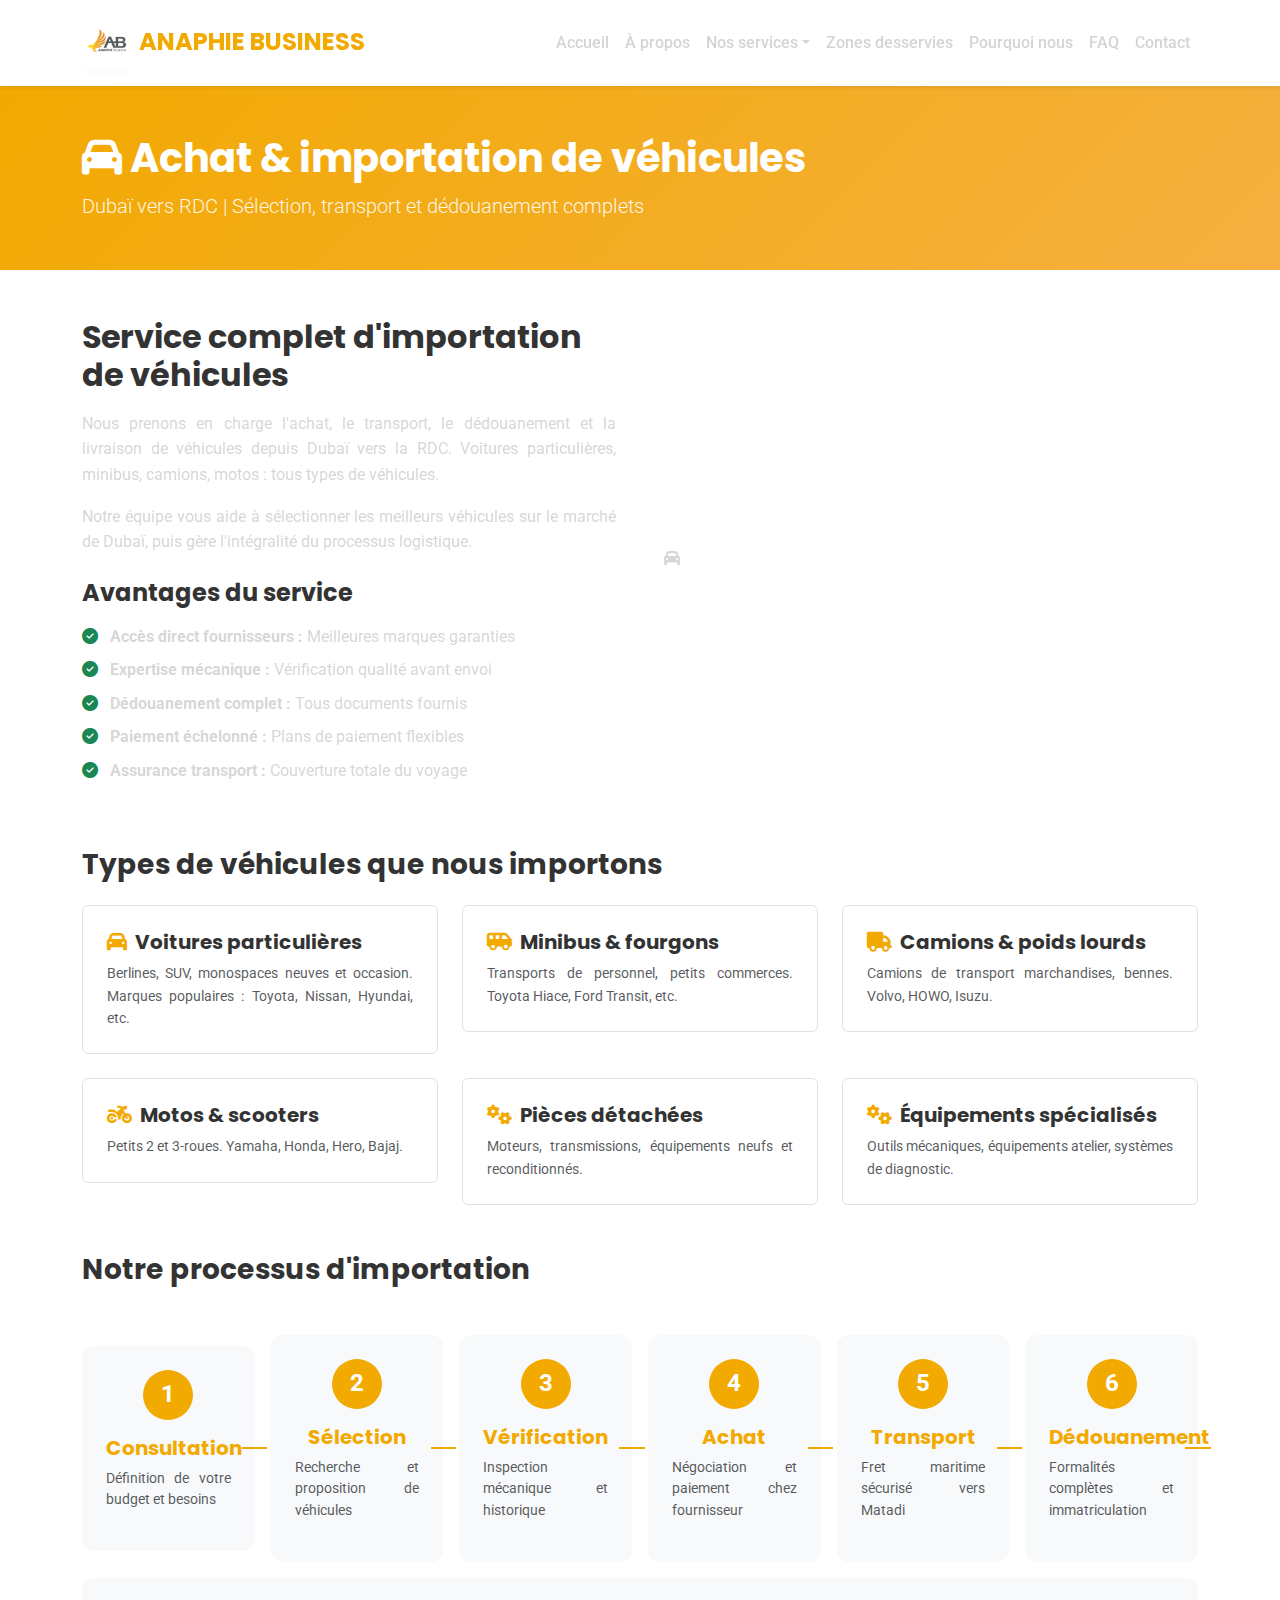
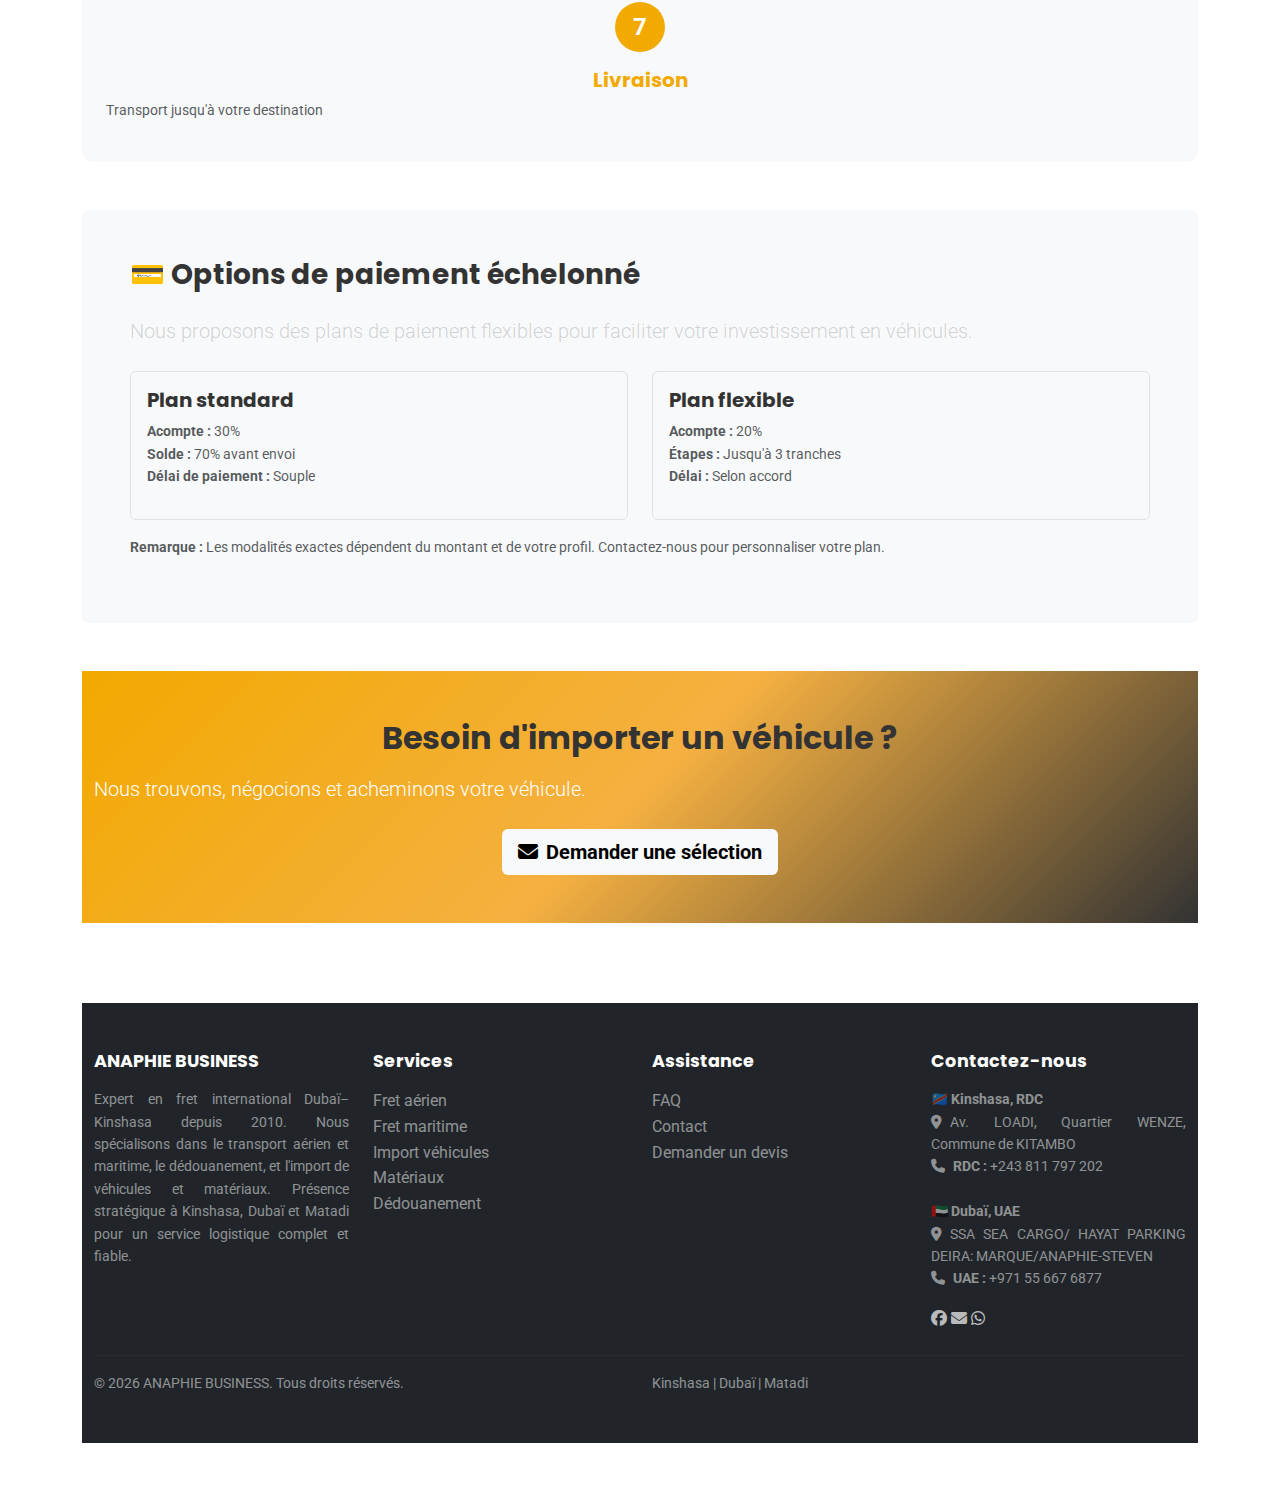
<file: services/import-vehicules.html>
<!DOCTYPE html>
<html lang="fr">

<head>
    <meta charset="UTF-8">
    <meta name="viewport" content="width=device-width, initial-scale=1.0">
    <meta name="description"
        content="Achat, importation et dédouanement de véhicules en RDC avec ANAPHIE BUSINESS. Paiement échelonné possible. Service complet depuis Dubaï.">
    <meta name="keywords" content="import véhicules RDC, achat voiture Dubaï, dédouanement véhicules Kinshasa">
    <title>Achat, importation et dédouanement de véhicules en RDC – ANAPHIE BUSINESS</title>

    <!-- Favicon -->
    <link rel="icon" type="image/jpeg" href="../img/logo.jpg">
    <link rel="shortcut icon" type="image/jpeg" href="../img/logo.jpg">
    <link rel="apple-touch-icon" href="../img/logo.jpg">

    <link href="https://cdn.jsdelivr.net/npm/bootstrap@5.3.0/dist/css/bootstrap.min.css" rel="stylesheet">
    <link rel="stylesheet" href="https://cdnjs.cloudflare.com/ajax/libs/font-awesome/6.4.0/css/all.min.css">
    <link
        href="https://fonts.googleapis.com/css2?family=Poppins:wght@300;400;600;700&family=Roboto:wght@300;400;500;700&display=swap"
        rel="stylesheet">
    <link rel="stylesheet" href="../css/style.css">
</head>

<body>
    <!-- NAVIGATION -->
    <nav class="navbar navbar-expand-lg navbar-light bg-white shadow-sm sticky-top">
        <div class="container">
            <a class="navbar-brand fw-bold text-primary" href="../index.html">
                <img src="../img/logo.jpg" alt="ANAPHIE BUSINESS" height="60" class="me-2">ANAPHIE BUSINESS
            </a>
            <button class="navbar-toggler" type="button" data-bs-toggle="collapse" data-bs-target="#navbarNav">
                <span class="navbar-toggler-icon"></span>
            </button>
            <div class="collapse navbar-collapse" id="navbarNav">
                <ul class="navbar-nav ms-auto">
                    <li class="nav-item"><a class="nav-link" href="../index.html">Accueil</a></li>
                    <li class="nav-item"><a class="nav-link" href="../a-propos.html">À propos</a></li>
                    <li class="nav-item dropdown">
                        <a class="nav-link dropdown-toggle" href="#" role="button" data-bs-toggle="dropdown" aria-expanded="false">Nos services</a>
                        <ul class="dropdown-menu">
                            <li><a class="dropdown-item" href="fret-aerien.html"><i class="fas fa-plane me-2"></i>Fret
                                    aérien</a></li>
                            <li><a class="dropdown-item" href="fret-maritime.html"><i class="fas fa-ship me-2"></i>Fret
                                    maritime</a></li>
                            <li><a class="dropdown-item" href="import-vehicules.html"><i
                                        class="fas fa-car me-2"></i>Import véhicules</a></li>
                            <li><a class="dropdown-item" href="materiaux-equipements.html"><i
                                        class="fas fa-cube me-2"></i>Matériaux & équipements</a></li>
                        </ul>
                    </li>
                    <li class="nav-item"><a class="nav-link" href="../zones-desservies.html">Zones desservies</a></li>
                    <li class="nav-item"><a class="nav-link" href="../pourquoi-nous.html">Pourquoi nous</a></li>
                    <li class="nav-item"><a class="nav-link" href="../faq.html">FAQ</a></li>
                    <li class="nav-item"><a class="nav-link" href="../contact.html">Contact</a></li>
                </ul>
            </div>
        </div>
    </nav>

    <!-- PAGE HEADER -->
    <section class="page-header bg-primary text-white py-5">
        <div class="container">
            <h1 class="fw-bold">
                <i class="fas fa-car me-2"></i>Achat & importation de véhicules
            </h1>
            <p class="lead mb-0">Dubaï vers RDC | Sélection, transport et dédouanement complets</p>
        </div>
    </section>

    <!-- MAIN CONTENT -->
    <section class="py-5">
        <div class="container">
            <div class="row g-5 align-items-center mb-5">
                <div class="col-lg-6">
                    <h2 class="fw-bold mb-3">Service complet d'importation de véhicules</h2>
                    <p>
                        Nous prenons en charge l'achat, le transport, le dédouanement et la livraison de véhicules
                        depuis Dubaï vers la RDC. Voitures particulières, minibus, camions, motos : tous types de
                        véhicules.
                    </p>
                    <p>
                        Notre équipe vous aide à sélectionner les meilleurs véhicules sur le marché de Dubaï,
                        puis gère l'intégralité du processus logistique.
                    </p>

                    <!-- AVANTAGES -->
                    <h4 class="fw-bold mt-4 mb-3">Avantages du service</h4>
                    <ul class="list-unstyled">
                        <li class="mb-2">
                            <i class="fas fa-check-circle text-success me-2"></i>
                            <strong>Accès direct fournisseurs :</strong> Meilleures marques garanties
                        </li>
                        <li class="mb-2">
                            <i class="fas fa-check-circle text-success me-2"></i>
                            <strong>Expertise mécanique :</strong> Vérification qualité avant envoi
                        </li>
                        <li class="mb-2">
                            <i class="fas fa-check-circle text-success me-2"></i>
                            <strong>Dédouanement complet :</strong> Tous documents fournis
                        </li>
                        <li class="mb-2">
                            <i class="fas fa-check-circle text-success me-2"></i>
                            <strong>Paiement échelonné :</strong> Plans de paiement flexibles
                        </li>
                        <li class="mb-2">
                            <i class="fas fa-check-circle text-success me-2"></i>
                            <strong>Assurance transport :</strong> Couverture totale du voyage
                        </li>
                    </ul>
                </div>
                <div class="col-lg-6">
                    <div class="service-image-box">
                        <i class="fas fa-car"></i>
                    </div>
                </div>
            </div>

            <!-- TYPES DE VÉHICULES -->
            <h3 class="fw-bold mb-4">Types de véhicules que nous importons</h3>
            <div class="row g-4 mb-5">
                <div class="col-md-6 col-lg-4">
                    <div class="vehicle-card p-4 border rounded">
                        <h5 class="fw-bold mb-2">
                            <i class="fas fa-car text-primary me-2"></i>Voitures particulières
                        </h5>
                        <p class="text-muted small mb-0">
                            Berlines, SUV, monospaces neuves et occasion. Marques populaires : Toyota, Nissan, Hyundai,
                            etc.
                        </p>
                    </div>
                </div>
                <div class="col-md-6 col-lg-4">
                    <div class="vehicle-card p-4 border rounded">
                        <h5 class="fw-bold mb-2">
                            <i class="fas fa-shuttle-van text-primary me-2"></i>Minibus & fourgons
                        </h5>
                        <p class="text-muted small mb-0">
                            Transports de personnel, petits commerces. Toyota Hiace, Ford Transit, etc.
                        </p>
                    </div>
                </div>
                <div class="col-md-6 col-lg-4">
                    <div class="vehicle-card p-4 border rounded">
                        <h5 class="fw-bold mb-2">
                            <i class="fas fa-truck text-primary me-2"></i>Camions & poids lourds
                        </h5>
                        <p class="text-muted small mb-0">
                            Camions de transport marchandises, bennes. Volvo, HOWO, Isuzu.
                        </p>
                    </div>
                </div>
                <div class="col-md-6 col-lg-4">
                    <div class="vehicle-card p-4 border rounded">
                        <h5 class="fw-bold mb-2">
                            <i class="fas fa-motorcycle text-primary me-2"></i>Motos & scooters
                        </h5>
                        <p class="text-muted small mb-0">
                            Petits 2 et 3-roues. Yamaha, Honda, Hero, Bajaj.
                        </p>
                    </div>
                </div>
                <div class="col-md-6 col-lg-4">
                    <div class="vehicle-card p-4 border rounded">
                        <h5 class="fw-bold mb-2">
                            <i class="fas fa-gears text-primary me-2"></i>Pièces détachées
                        </h5>
                        <p class="text-muted small mb-0">
                            Moteurs, transmissions, équipements neufs et reconditionnés.
                        </p>
                    </div>
                </div>
                <div class="col-md-6 col-lg-4">
                    <div class="vehicle-card p-4 border rounded">
                        <h5 class="fw-bold mb-2">
                            <i class="fas fa-cogs text-primary me-2"></i>Équipements spécialisés
                        </h5>
                        <p class="text-muted small mb-0">
                            Outils mécaniques, équipements atelier, systèmes de diagnostic.
                        </p>
                    </div>
                </div>
            </div>

            <!-- PROCESSUS -->
            <h3 class="fw-bold mb-4">Notre processus d'importation</h3>
            <div class="process-timeline">
                <div class="process-step">
                    <div class="step-number">1</div>
                    <h5 class="fw-bold">Consultation</h5>
                    <p class="text-muted small">Définition de votre budget et besoins</p>
                </div>
                <div class="process-step">
                    <div class="step-number">2</div>
                    <h5 class="fw-bold">Sélection</h5>
                    <p class="text-muted small">Recherche et proposition de véhicules</p>
                </div>
                <div class="process-step">
                    <div class="step-number">3</div>
                    <h5 class="fw-bold">Vérification</h5>
                    <p class="text-muted small">Inspection mécanique et historique</p>
                </div>
                <div class="process-step">
                    <div class="step-number">4</div>
                    <h5 class="fw-bold">Achat</h5>
                    <p class="text-muted small">Négociation et paiement chez fournisseur</p>
                </div>
                <div class="process-step">
                    <div class="step-number">5</div>
                    <h5 class="fw-bold">Transport</h5>
                    <p class="text-muted small">Fret maritime sécurisé vers Matadi</p>
                </div>
                <div class="process-step">
                    <div class="step-number">6</div>
                    <h5 class="fw-bold">Dédouanement</h5>
                    <p class="text-muted small">Formalités complètes et immatriculation</p>
                </div>
                <div class="process-step">
                    <div class="step-number">7</div>
                    <h5 class="fw-bold">Livraison</h5>
                    <p class="text-muted small">Transport jusqu'à votre destination</p>
                </div>
            </div>

            <!-- PAIEMENT ÉCHELONNÉ -->
            <div class="bg-light p-5 rounded my-5">
                <h3 class="fw-bold mb-4">💳 Options de paiement échelonné</h3>
                <p class="lead mb-4">
                    Nous proposons des plans de paiement flexibles pour faciliter votre investissement en véhicules.
                </p>
                <div class="row g-4">
                    <div class="col-md-6">
                        <div class="payment-option p-3 border rounded">
                            <h5 class="fw-bold mb-2">Plan standard</h5>
                            <ul class="list-unstyled text-muted small">
                                <li><strong>Acompte :</strong> 30%</li>
                                <li><strong>Solde :</strong> 70% avant envoi</li>
                                <li><strong>Délai de paiement :</strong> Souple</li>
                            </ul>
                        </div>
                    </div>
                    <div class="col-md-6">
                        <div class="payment-option p-3 border rounded">
                            <h5 class="fw-bold mb-2">Plan flexible</h5>
                            <ul class="list-unstyled text-muted small">
                                <li><strong>Acompte :</strong> 20%</li>
                                <li><strong>Étapes :</strong> Jusqu'à 3 tranches</li>
                                <li><strong>Délai :</strong> Selon accord</li>
                            </ul>
                        </div>
                    </div>
                </div>
                <p class="text-muted small mt-3">
                    <strong>Remarque :</strong> Les modalités exactes dépendent du montant et de votre profil.
                    Contactez-nous pour personnaliser votre plan.
                </p>
            </div>

            <!-- CTA -->
            <section class="cta-section py-5 bg-primary text-white">
                <div class="container text-center">
                    <h2 class="fw-bold mb-3">Besoin d'importer un véhicule ?</h2>
                    <p class="lead mb-4">Nous trouvons, négocions et acheminons votre véhicule.</p>
                    <a href="../contact.html" class="btn btn-light btn-lg fw-bold">
                        <i class="fas fa-envelope me-2"></i>Demander une sélection
                    </a>
                </div>
            </section>

            <!-- FOOTER -->
            <footer class="footer bg-dark text-white py-5">
                <div class="container">
                    <div class="row g-4 mb-4">
                        <div class="col-md-3 col-sm-6">
                            <h5 class="fw-bold mb-3">ANAPHIE BUSINESS</h5>
                            <p class="text-white-50 small">
                                Expert en fret international Dubaï–Kinshasa depuis 2010. Nous spécialisons dans le transport aérien et maritime, le dédouanement, et l'import de véhicules et matériaux. Présence stratégique à Kinshasa, Dubaï et Matadi pour un service logistique complet et fiable.
                            </p>
                        </div>
                        <div class="col-md-3 col-sm-6">
                            <h5 class="fw-bold mb-3">Services</h5>
                            <ul class="list-unstyled">
                                <li><a href="fret-aerien.html" class="text-white-50 text-decoration-none">Fret aérien</a></li>
                                <li><a href="fret-maritime.html" class="text-white-50 text-decoration-none">Fret maritime</a></li>
                                <li><a href="import-vehicules.html" class="text-white-50 text-decoration-none">Import
                                        véhicules</a></li>
                                <li><a href="materiaux-equipements.html"
                                        class="text-white-50 text-decoration-none">Matériaux</a></li>
                                <li><a href="dedouanement.html" class="text-white-50 text-decoration-none">Dédouanement</a></li>
                            </ul>
                        </div>
                        <div class="col-md-3 col-sm-6">
                            <h5 class="fw-bold mb-3">Assistance</h5>
                            <ul class="list-unstyled">
                                <li><a href="../faq.html" class="text-white-50 text-decoration-none">FAQ</a></li>
                                <li><a href="../contact.html" class="text-white-50 text-decoration-none">Contact</a></li>
                                <li><a href="../contact.html" class="text-white-50 text-decoration-none">Demander un devis</a></li>
                            </ul>
                        </div>
                        <div class="col-md-3 col-sm-6">
                            <h5 class="fw-bold mb-3">Contactez-nous</h5>
                            <p class="text-white-50 small">
                                <strong>🇨🇩 Kinshasa, RDC</strong><br>
                                <i class="fas fa-location-dot me-2"></i>Av. LOADI, Quartier WENZE, Commune de KITAMBO<br>
                                <i class="fas fa-phone me-2"></i><strong>RDC :</strong> +243 811 797 202<br><br>
                                <strong>🇦🇪 Dubaï, UAE</strong><br>
                                <i class="fas fa-location-dot me-2"></i>SSA SEA CARGO/ HAYAT PARKING DEIRA: MARQUE/ANAPHIE-STEVEN<br>
                                <i class="fas fa-phone me-2"></i><strong>UAE :</strong> +971 55 667 6877
                            </p>
                            <div class="social-links mt-3">
                                <a href="https://www.facebook.com/anaphiebusiness" target="_blank" title="Facebook">
                                    <i class="fab fa-facebook"></i>
                                </a>
                                <a href="mailto:contact@anaphie-business.com" title="Email">
                                    <i class="fas fa-envelope"></i>
                                </a>
                                <a href="https://wa.me/243811797202" target="_blank" title="WhatsApp">
                                    <i class="fab fa-whatsapp"></i>
                                </a>
                            </div>
                        </div>
                    </div>
                    <hr class="bg-white-50">
                    <div class="row">
                        <div class="col-md-6">
                            <p class="text-white-50 small mb-0">
                                &copy; 2026 ANAPHIE BUSINESS. Tous droits réservés.
                            </p>
                        </div>
                        <div class="col-md-6 text-md-end">
                            <p class="text-white-50 small mb-0">
                                Kinshasa | Dubaï | Matadi
                            </p>
                        </div>
                    </div>
                </div>
            </footer>

            <style>
                /* Mobile Dropdown Menu Fix */
                @media (max-width: 991.98px) {
                    /* Rendre le dropdown visible même quand le menu mobile est fermé */
                    .navbar-collapse.show .navbar-nav .dropdown-menu {
                        position: absolute;
                        background: white;
                        border: 1px solid #e0e0e0;
                        border-radius: 8px;
                        box-shadow: 0 10px 30px rgba(0, 0, 0, 0.1);
                        margin-top: 10px;
                        min-width: 200px;
                        z-index: 1000;
                        display: block !important;
                    }
                    
                    /* Forcer l'affichage du dropdown sur mobile */
                    .navbar-nav .dropdown-menu {
                        position: absolute;
                        background: white;
                        border: 1px solid #e0e0e0;
                        border-radius: 8px;
                        box-shadow: 0 10px 30px rgba(0, 0, 0, 0.1);
                        margin-top: 10px;
                        min-width: 200px;
                        z-index: 1000;
                        display: block !important;
                    }
                    
                    /* S'assurer que le dropdown est visible au-dessus du menu mobile */
                    .navbar-collapse {
                        position: relative;
                    }
                    
                    .navbar-collapse.show .navbar-nav .dropdown-menu {
                        display: block !important;
                        visibility: visible !important;
                    }
                    
                    .navbar-nav .dropdown-item {
                        padding: 8px 16px;
                        color: #333 !important;
                        transition: all 0.2s ease;
                    }
                    
                    .navbar-nav .dropdown-item:hover {
                        background-color: var(--primary-color);
                        color: white !important;
                    }
                    
                    .navbar-nav .dropdown-toggle {
                        position: relative;
                        display: flex !important;
                        align-items: center;
                        justify-content: space-between;
                    }
                    
                    .navbar-nav .dropdown-toggle::after {
                        content: '\f107';
                        font-family: 'Font Awesome 6 Free';
                        font-weight: 900;
                        margin-left: 8px;
                        transition: transform 0.2s ease;
                    }
                    
                    .navbar-nav .dropdown-toggle[aria-expanded="true"]::after {
                        transform: rotate(180deg);
                    }
                }
            </style>

            <!-- Toast Container for Notifications -->
            <div class="toast-container" id="toastContainer"></div>

            <!-- Bootstrap JS -->
            <script src="https://cdn.jsdelivr.net/npm/bootstrap@5.3.0/dist/js/bootstrap.bundle.min.js"></script>
            <!-- Custom JS -->
            <script src="../js/main.js"></script>
            <!-- Interactive Features JS -->
            <script src="../js/interactive.js"></script>
            <!-- Dropdown Initialization Script -->
            <script src="../js/dropdown-init.js"></script>
        </body>

        </html>
</file>
<file: css/style.css>
/* ================================
   ANAPHIE BUSINESS - STYLE CSS
   ================================ */

/* ---- VARIABLES & IMPORTS ---- */
:root {
    --primary-color: #F2A900;
    --secondary-color: #F5B041;
    --accent-color: #E6A700;
    --text-dark: #4a4a4a3d;
    --text-muted: #555555;
    --text-light: #333333;
    --light-gray: #f8f9fa;
    --border-color: #e2e8f0;
    --white: #FFFFFF;
    --spacing-unit: 1rem;
}

/* ---- GLOBAL STYLES ---- */
* {
    margin: 0;
    padding: 0;
    box-sizing: border-box;
}

html {
    scroll-behavior: smooth;
}

body {
    font-family: 'Roboto', sans-serif;
    color: var(--text-dark);
    line-height: 1.6;
    background-color: var(--white);
}

p {
    text-align: justify;
    margin-bottom: 1rem;
}

h1, h2, h3, h4, h5, h6 {
    font-family: 'Poppins', sans-serif;
    color: var(--text-light);
    font-weight: 600;
}

a {
    transition: all 0.3s ease;
    color: var(--text-dark);
}

a:hover {
    color: var(--primary-color);
}

/* ---- NAVBAR ---- */
.navbar {
    box-shadow: 0 2px 4px rgba(0, 0, 0, 0.1);
    background-color: var(--white) !important;
}

.navbar-brand {
    font-size: 1.5rem;
    font-family: 'Poppins', sans-serif;
    font-weight: 700;
    color: var(--text-light) !important;
}

.navbar-brand:hover {
    color: var(--primary-color) !important;
}

.nav-link {
    font-weight: 500;
    transition: color 0.3s ease;
    color: var(--text-dark) !important;
}

.nav-link:hover,
.nav-link.active {
    color: var(--primary-color) !important;
}

.dropdown-menu {
    border-radius: 8px;
    border: 1px solid var(--border-color);
    background-color: var(--white);
}

.dropdown-item {
    color: var(--text-dark);
    transition: all 0.3s ease;
}

.dropdown-item:hover {
    background-color: var(--primary-color);
    color: var(--white);
}

/* ---- BUTTONS ---- */
.btn-primary {
    background-color: var(--primary-color);
    border-color: var(--primary-color);
    color: var(--white);
    font-weight: 600;
    transition: all 0.3s ease;
}

.btn-primary:hover {
    background-color: var(--accent-color);
    border-color: var(--accent-color);
    transform: translateY(-2px);
    box-shadow: 0 8px 25px rgba(242, 169, 0, 0.3);
}

.btn-outline-primary {
    border-color: var(--primary-color);
    color: var(--primary-color);
    font-weight: 600;
    transition: all 0.3s ease;
}

.btn-outline-primary:hover {
    background-color: var(--primary-color);
    border-color: var(--primary-color);
    color: var(--white);
    transform: translateY(-2px);
    box-shadow: 0 8px 25px rgba(242, 169, 0, 0.3);
}
.btn {
    border-radius: 6px;
    font-weight: 600;
    transition: all 0.3s ease;
    border: none;
}

.btn-light:hover {
    background-color: #e9ecef !important;
}

/* ---- PAGE HEADER À PROPOS AVEC BACKGROUND ---- */
.page-header-about {
    background-image: url('img/worker-cuts-iron-with-tool.jpg');
    background-size: cover;
    background-position: center;
    background-repeat: no-repeat;
    background-color: #333;
    min-height: 400px;
    display: flex;
    align-items: center;
    position: relative;
}

.page-header-about::before {
    content: '';
    position: absolute;
    top: 0;
    left: 0;
    width: 100%;
    height: 100%;
    background: linear-gradient(135deg, 
        rgba(0, 0, 0, 0.5) 0%, 
        rgba(0, 0, 0, 0.4) 50%, 
        rgba(0, 0, 0, 0.5) 100%);
    z-index: 1;
}

.page-header-about .container {
    position: relative;
    z-index: 2;
}

.page-header-about h1 {
    font-size: 3rem;
    font-weight: 700;
    color: white;
    text-shadow: 2px 2px 4px rgba(0, 0, 0, 0.8);
    margin-bottom: 1rem;
    animation: fadeInDown 1s ease-out;
}

.page-header-about .lead {
    font-size: 1.3rem;
    font-weight: 400;
    color: white;
    text-shadow: 1px 1px 2px rgba(0, 0, 0, 0.8);
    animation: fadeInUp 1s ease-out 0.3s both;
}

/* Header overlay pour effet de profondeur */
.header-overlay {
    position: absolute;
    top: 0;
    left: 0;
    width: 100%;
    height: 100%;
    background: linear-gradient(45deg, 
        rgba(0, 0, 0, 0.1) 0%, 
        transparent 50%, 
        rgba(0, 0, 0, 0.1) 100%);
    z-index: 1;
    pointer-events: none;
}

/* Responsive design pour le header */
@media (max-width: 768px) {
    .page-header-about {
        min-height: 300px;
        padding: 3rem 0;
    }
    
    .page-header-about h1 {
        font-size: 2.2rem;
    }
    
    .page-header-about .lead {
        font-size: 1.1rem;
    }
}

@media (max-width: 576px) {
    .page-header-about {
        min-height: 250px;
        padding: 2rem 0;
    }
    
    .page-header-about h1 {
        font-size: 1.8rem;
    }
    
    .page-header-about .lead {
        font-size: 1rem;
    }
}

/* ---- PAGE HEADER ---- */
.page-header {
    background: linear-gradient(135deg, var(--primary-color) 0%, var(--secondary-color) 100%);
    padding: 4rem 0;
}

.page-header h1 {
    color: white;
    font-size: 2.5rem;
    margin-bottom: 0.5rem;
}

.page-header .lead {
    color: rgba(255, 255, 255, 0.9);
    font-size: 1.25rem;
}

/* ---- ICONS ---- */
.text-primary {
    color: var(--primary-color) !important;
}

.service-icon,
.hero-icon-box i,
.video-play-icon {
    color: var(--primary-color);
}

.service-icon {
    background: rgba(242, 169, 0, 0.1);
    border-radius: 50%;
    width: 80px;
    height: 80px;
    display: flex;
    align-items: center;
    justify-content: center;
    margin: 0 auto;
    transition: all 0.3s ease;
}

.service-icon:hover {
    background: var(--primary-color);
    color: var(--white);
    transform: scale(1.1);
}

/* ---- NEW HERO SECTION WITH CAROUSEL BACKGROUND ---- */
.hero-section-new {
    position: relative;
    min-height: 100vh;
    display: flex;
    align-items: center;
    overflow: hidden;
    margin-top: -76px; /* Compense la hauteur de la navbar */
    padding-top: 76px; /* Réserve l'espace pour la navbar */
}

.hero-background {
    position: absolute;
    top: 0;
    left: 0;
    width: 100%;
    height: 100%;
    z-index: -2;
}

.hero-carousel {
    position: relative;
    width: 100%;
    height: 100%;
}

.carousel-slide {
    position: absolute;
    top: 0;
    left: 0;
    width: 100%;
    height: 100%;
    opacity: 0;
    transition: opacity 1.5s ease-in-out;
}

.carousel-slide.active {
    opacity: 1;
}

.hero-bg-image {
    width: 100%;
    height: 100%;
    object-fit: cover;
    object-position: center;
}

.hero-overlay {
    position: absolute;
    top: 0;
    left: 0;
    width: 100%;
    height: 100%;
    background: transparent;
}

.hero-content {
    position: relative;
    z-index: 10;
    background: rgba(0, 0, 0, 0.4);
    backdrop-filter: blur(2px);
    border-radius: 20px;
    padding: 3rem;
}

.hero-section-new h1 {
    font-size: 3.5rem;
    font-weight: 700;
    text-shadow: 2px 2px 4px rgba(0, 0, 0, 0.8);
    margin-bottom: 1.5rem;
    line-height: 1.2;
}

.hero-section-new .lead {
    font-size: 1.3rem;
    font-weight: 400;
    text-shadow: 1px 1px 2px rgba(0, 0, 0, 0.8);
    margin-bottom: 1rem;
}

.hero-section-new .text-white-50 {
    font-size: 1.1rem;
    text-shadow: 1px 1px 2px rgba(0, 0, 0, 0.8);
}

/* Carousel Indicators */
.carousel-indicators {
    position: absolute;
    bottom: 30px;
    left: 50%;
    transform: translateX(-50%);
    display: flex;
    gap: 15px;
    z-index: 15;
}

.indicator {
    width: 12px;
    height: 12px;
    border-radius: 50%;
    border: 2px solid var(--white);
    background: transparent;
    cursor: pointer;
    transition: all 0.3s ease;
    opacity: 0.7;
}

.indicator:hover {
    opacity: 1;
    transform: scale(1.2);
}

.indicator.active {
    background: var(--primary-color);
    border-color: var(--primary-color);
    opacity: 1;
    transform: scale(1.3);
}

/* Hero Stats */
.hero-stats {
    background: rgba(255, 255, 255, 0.1);
    backdrop-filter: blur(10px);
    border-radius: 20px;
    padding: 2rem;
    border: 1px solid rgba(255, 255, 255, 0.2);
}

.stat-item {
    text-align: center;
    padding: 1rem;
    border-radius: 15px;
    background: rgba(255, 255, 255, 0.05);
    transition: all 0.3s ease;
}

.stat-item:hover {
    background: rgba(242, 169, 0, 0.2);
    transform: translateY(-5px);
}

.stat-number {
    font-size: 2.5rem;
    font-weight: 700;
    color: var(--primary-color);
    text-shadow: 2px 2px 4px rgba(0, 0, 0, 0.3);
    margin-bottom: 0.5rem;
}

.stat-label {
    font-size: 0.9rem;
    color: var(--white);
    text-transform: uppercase;
    letter-spacing: 1px;
    font-weight: 600;
}

/* Hero Buttons */
.hero-section-new .btn-warning {
    background: var(--primary-color);
    border-color: var(--primary-color);
    color: var(--white);
    font-weight: 600;
    padding: 1rem 2rem;
    border-radius: 50px;
    transition: all 0.3s ease;
    box-shadow: 0 4px 15px rgba(242, 169, 0, 0.3);
}

.hero-section-new .btn-warning:hover {
    background: var(--accent-color);
    border-color: var(--accent-color);
    transform: translateY(-3px);
    box-shadow: 0 8px 25px rgba(242, 169, 0, 0.4);
}

.hero-section-new .btn-outline-light {
    border-color: var(--white);
    color: var(--white);
    font-weight: 600;
    padding: 1rem 2rem;
    border-radius: 50px;
    transition: all 0.3s ease;
    backdrop-filter: blur(5px);
}

.hero-section-new .btn-outline-light:hover {
    background: var(--white);
    color: var(--text-light);
    transform: translateY(-3px);
    box-shadow: 0 8px 25px rgba(255, 255, 255, 0.3);
}

/* Responsive Design */
@media (max-width: 768px) {
    .hero-section-new {
        margin-top: -56px; /* Navbar mobile height */
        padding-top: 56px;
    }
    
    .hero-section-new h1 {
        font-size: 2.5rem;
    }
    
    .hero-section-new .lead {
        font-size: 1.1rem;
    }
    
    .hero-section-new .text-white-50 {
        font-size: 1rem;
    }
    
    .stat-number {
        font-size: 2rem;
    }
    
    .hero-stats {
        padding: 1.5rem;
        margin-top: 2rem;
    }
    
    .carousel-indicators {
        bottom: 20px;
    }
    
    .indicator {
        width: 10px;
        height: 10px;
    }
    
    .hero-content {
        padding: 2rem;
    }
}

/* ---- MODERN WHY US SECTION - DESIGN AMÉLIORÉ ---- */
.why-us-modern {
    background: #0B2333;
    position: relative;
    overflow: hidden;
    padding: 5rem 0;
}

/* Formes décoratives */
.why-bg-shape {
    position: absolute;
    opacity: 0.05;
    z-index: 1;
}

.why-bg-shape.shape-1 {
    width: 300px;
    height: 300px;
    border: 4px solid var(--primary-color);
    border-radius: 50%;
    top: -100px;
    right: -100px;
    animation: rotate 25s linear infinite;
}

.why-bg-shape.shape-2 {
    width: 200px;
    height: 200px;
    background: var(--primary-color);
    transform: rotate(45deg);
    bottom: -50px;
    left: -50px;
    animation: pulse 4s ease-in-out infinite;
}

.why-bg-shape.shape-3 {
    width: 150px;
    height: 150px;
    border: 3px solid var(--secondary-color);
    border-radius: 20px;
    top: 50%;
    right: 10%;
    animation: rotate 20s linear infinite reverse;
}

/* Badge de section */
.section-badge {
    display: inline-block;
    animation: pulse 2s infinite;
}

.section-badge .badge-content {
    background: linear-gradient(45deg, var(--primary-color), var(--secondary-color));
    color: white;
    padding: 8px 20px;
    border-radius: 25px;
    font-weight: 600;
    font-size: 0.85rem;
    box-shadow: 0 4px 15px rgba(242, 169, 0, 0.2);
}

/* Titre amélioré */
.why-us-modern h2 {
    color: var(--white);
    font-weight: 700;
    margin-bottom: 1.5rem;
}

.why-us-modern .text-highlight {
    background: linear-gradient(45deg, #ffffff, #f8f9fa);
    -webkit-background-clip: text;
    -webkit-text-fill-color: transparent;
    background-clip: text;
    position: relative;
}

.why-us-modern .text-highlight::after {
    content: '';
    position: absolute;
    bottom: -5px;
    left: 0;
    width: 100%;
    height: 3px;
    background: linear-gradient(90deg, var(--primary-color), var(--secondary-color));
    border-radius: 2px;
}

/* Cartes de fonctionnalités modernes */
.feature-card-modern {
    display: flex;
    align-items: flex-start;
    padding: 2rem;
    background: rgba(255, 255, 255, 0.95);
    border: 1px solid rgba(255, 255, 255, 0.2);
    border-radius: 20px;
    position: relative;
    overflow: hidden;
    backdrop-filter: blur(10px);
    box-shadow: 0 8px 32px rgba(0, 0, 0, 0.1);
    transition: all 0.4s cubic-bezier(0.25, 0.8, 0.25, 1);
}

.feature-card-modern::before {
    content: '';
    position: absolute;
    top: 0;
    left: -100%;
    width: 100%;
    height: 100%;
    background: linear-gradient(90deg, transparent, rgba(255, 255, 255, 0.2), transparent);
    transition: left 0.5s ease;
    z-index: 1;
}

.feature-card-modern:hover::before {
    left: 100%;
}

.feature-card-modern:hover {
    transform: translateY(-8px);
    box-shadow: 0 20px 40px rgba(0, 0, 0, 0.2);
    border-color: rgba(255, 255, 255, 0.4);
    background: rgba(255, 255, 255, 0.98);
}

/* Icônes améliorées */
.feature-icon-wrapper {
    position: relative;
    margin-right: 1.5rem;
    flex-shrink: 0;
}

.feature-icon {
    width: 70px;
    height: 70px;
    background: linear-gradient(135deg, var(--primary-color), var(--secondary-color));
    border-radius: 20px;
    display: flex;
    align-items: center;
    justify-content: center;
    color: white;
    font-size: 1.5rem;
    box-shadow: 0 8px 20px rgba(242, 169, 0, 0.3);
    transition: all 0.3s ease;
}

.feature-card-modern:hover .feature-icon {
    transform: scale(1.1) rotate(5deg);
    box-shadow: 0 12px 25px rgba(242, 169, 0, 0.4);
}

.feature-number {
    position: absolute;
    top: -8px;
    right: -8px;
    width: 30px;
    height: 30px;
    background: var(--secondary-color);
    border-radius: 50%;
    display: flex;
    align-items: center;
    justify-content: center;
    color: white;
    font-weight: bold;
    font-size: 0.8rem;
    box-shadow: 0 4px 10px rgba(255, 140, 0, 0.3);
}

/* Contenu amélioré */
.feature-content {
    flex: 1;
    position: relative;
    z-index: 2;
}

.feature-title {
    color: var(--text-light);
    font-weight: 600;
    margin-bottom: 0.75rem;
    font-size: 1.1rem;
    transition: color 0.3s ease;
}

.feature-card-modern:hover .feature-title {
    color: var(--primary-color);
}

.feature-description {
    color: var(--text-muted);
    line-height: 1.6;
    margin-bottom: 1rem;
    font-size: 0.9rem;
}

/* Statistiques améliorées */
.feature-stats {
    display: flex;
    gap: 0.5rem;
    flex-wrap: wrap;
}

.stat-badge {
    background: linear-gradient(45deg, rgba(242, 169, 0, 0.1), rgba(255, 140, 0, 0.1));
    color: var(--primary-color);
    padding: 0.4rem 0.8rem;
    border-radius: 15px;
    font-size: 0.75rem;
    font-weight: 600;
    border: 1px solid rgba(242, 169, 0, 0.2);
    transition: all 0.3s ease;
}

.feature-card-modern:hover .stat-badge {
    background: linear-gradient(45deg, var(--primary-color), var(--secondary-color));
    color: white;
    transform: translateY(-2px);
    box-shadow: 0 4px 10px rgba(242, 169, 0, 0.3);
}

/* Bouton CTA amélioré */
.btn-why-cta {
    background: linear-gradient(135deg, var(--primary-color), var(--secondary-color));
    border: none;
    color: white;
    font-weight: 600;
    text-transform: uppercase;
    letter-spacing: 0.5px;
    border-radius: 50px;
    position: relative;
    overflow: hidden;
    transition: all 0.4s cubic-bezier(0.23, 1, 0.320, 1);
    box-shadow: 0 8px 25px rgba(242, 169, 0, 0.3);
}

.btn-why-cta::before {
    content: '';
    position: absolute;
    top: 0;
    left: -100%;
    width: 100%;
    height: 100%;
    background: linear-gradient(90deg, transparent, rgba(255,255,255,0.2), transparent);
    transition: left 0.6s;
    z-index: 1;
}

.btn-why-cta:hover::before {
    left: 100%;
}

.btn-why-cta:hover {
    transform: translateY(-3px);
    box-shadow: 0 15px 35px rgba(242, 169, 0, 0.4);
}

.btn-shine {
    position: absolute;
    top: 0;
    left: -100%;
    width: 50%;
    height: 100%;
    background: linear-gradient(90deg, transparent, rgba(255,255,255,0.4), transparent);
    transform: skewX(-25deg);
    transition: left 0.6s;
}

.btn-why-cta:hover .btn-shine {
    left: 150%;
}

/* Animations */
@keyframes rotate {
    from { transform: rotate(0deg); }
    to { transform: rotate(360deg); }
}

@keyframes pulse {
    0%, 100% { transform: scale(1); opacity: 0.05; }
    50% { transform: scale(1.1); opacity: 0.08; }
}

/* Responsive Design */
@media (max-width: 1200px) {
    .why-us-modern {
        padding: 4rem 0;
    }
    
    .feature-card-modern {
        padding: 1.5rem;
    }
    
    .feature-icon {
        width: 60px;
        height: 60px;
        font-size: 1.3rem;
    }
}

@media (max-width: 992px) {
    .why-us-modern {
        padding: 3rem 0;
    }
    
    .feature-card-modern {
        padding: 1.25rem;
        flex-direction: column;
        text-align: center;
    }
    
    .feature-icon-wrapper {
        margin-right: 0;
        margin-bottom: 1rem;
    }
    
    .feature-stats {
        justify-content: center;
    }
    
    .why-bg-shape.shape-1 {
        width: 200px;
        height: 200px;
    }
    
    .why-bg-shape.shape-2 {
        width: 150px;
        height: 150px;
    }
    
    .why-bg-shape.shape-3 {
        width: 100px;
        height: 100px;
    }
}

@media (max-width: 768px) {
    .why-us-modern {
        padding: 2.5rem 0;
    }
    
    .feature-card-modern {
        padding: 1rem;
        margin-bottom: 1rem;
    }
    
    .feature-icon {
        width: 50px;
        height: 50px;
        font-size: 1.1rem;
    }
    
    .feature-number {
        width: 25px;
        height: 25px;
        font-size: 0.7rem;
    }
    
    .feature-title {
        font-size: 1rem;
    }
    
    .feature-description {
        font-size: 0.85rem;
    }
    
    .stat-badge {
        font-size: 0.7rem;
        padding: 0.3rem 0.6rem;
    }
    
    .btn-why-cta {
        padding: 0.875rem 2rem;
        font-size: 0.9rem;
        width: 100%;
    }
}

@media (max-width: 576px) {
    .why-us-modern {
        padding: 2rem 0;
    }
    
    .feature-card-modern {
        padding: 0.8rem;
        border-radius: 15px;
    }
    
    .feature-icon {
        width: 45px;
        height: 45px;
        font-size: 1rem;
    }
    
    .feature-title {
        font-size: 0.95rem;
    }
    
    .feature-description {
        font-size: 0.8rem;
        line-height: 1.5;
    }
    
    .stat-badge {
        font-size: 0.65rem;
        padding: 0.25rem 0.5rem;
    }
    
    .btn-why-cta {
        padding: 0.75rem 1.5rem;
        font-size: 0.85rem;
    }
}

/* Visual Section */
.why-visual {
    position: relative;
    z-index: 2;
    padding: 2rem 0;
}

.image-container {
    position: relative;
    border-radius: 20px;
    overflow: hidden;
    box-shadow: 0 25px 50px rgba(0, 0, 0, 0.15);
    background: var(--white);
    margin-bottom: 2rem;
}

.why-image {
    width: 100%;
    height: auto;
    display: block;
}

.image-overlay {
    position: absolute;
    bottom: 0;
    left: 0;
    right: 0;
    background: linear-gradient(to top, rgba(0, 0, 0, 0.8) 0%, transparent 100%);
    padding: 2rem;
}

.overlay-content {
    display: flex;
    justify-content: space-around;
    align-items: center;
}

.overlay-stat {
    text-align: center;
    color: var(--white);
}

.stat-number-large {
    font-size: 2rem;
    font-weight: 700;
    margin-bottom: 0.25rem;
    color: var(--primary-color);
}

.stat-label-large {
    font-size: 0.875rem;
    text-transform: uppercase;
    letter-spacing: 1px;
    opacity: 0.9;
}

/* Floating Cards */
.floating-card {
    position: absolute;
    background: var(--white);
    border-radius: 15px;
    padding: 1rem 1.5rem;
    box-shadow: 0 10px 30px rgba(0, 0, 0, 0.1);
    display: flex;
    align-items: center;
    gap: 0.75rem;
    font-size: 0.875rem;
    font-weight: 600;
    color: var(--text-light);
    z-index: 3;
}

.floating-card i {
    font-size: 1.25rem;
}

.floating-card-1 {
    top: 10%;
    right: -10%;
    transform: rotate(5deg);
}

.floating-card-2 {
    top: 30%;
    left: -15%;
    transform: rotate(-8deg);
}

.floating-card-3 {
    bottom: 20%;
    right: -5%;
    transform: rotate(3deg);
}

/* Button Styling */
.why-us-modern .btn-warning {
    background: linear-gradient(135deg, var(--primary-color) 0%, var(--secondary-color) 100%);
    border: none;
    color: var(--white);
    font-weight: 600;
    padding: 1rem 2.5rem;
    border-radius: 50px;
    box-shadow: 0 10px 30px rgba(242, 169, 0, 0.3);
    transition: all 0.3s ease;
    position: relative;
    overflow: hidden;
    display: inline-block;
}

.why-us-modern .btn-warning::before {
    content: '';
    position: absolute;
    top: 0;
    left: -100%;
    width: 100%;
    height: 100%;
    background: linear-gradient(90deg, transparent, rgba(255, 255, 255, 0.2), transparent);
    transition: left 0.5s ease;
}

.why-us-modern .btn-warning:hover {
    transform: translateY(-3px);
    box-shadow: 0 15px 40px rgba(242, 169, 0, 0.4);
}

.why-us-modern .btn-warning:hover::before {
    left: 100%;
}

/* Responsive Design */
@media (max-width: 1200px) {
    .why-us-modern {
        padding: 4rem 0;
    }
    
    .feature-card {
        padding: 1.75rem;
        min-height: 160px;
    }
    
    .floating-card {
        font-size: 0.8rem;
        padding: 0.75rem 1.25rem;
    }
}

@media (max-width: 992px) {
    .why-us-modern {
        padding: 3rem 0;
    }
    
    .feature-icon-wrapper {
        flex-direction: column;
        text-align: center;
        margin-bottom: 1rem;
    }
    
    .feature-icon {
        margin-right: 0;
        margin-bottom: 1rem;
    }
    
    .feature-number {
        position: static;
        margin-bottom: 0.5rem;
    }
    
    .why-visual {
        margin-top: 3rem;
    }
    
    .feature-card {
        min-height: 140px;
    }
}

@media (max-width: 768px) {
    .why-us-modern {
        padding: 2.5rem 0;
    }
    
    .feature-card {
        padding: 1.5rem;
        margin-bottom: 1.25rem;
        min-height: 120px;
    }
    
    .feature-icon {
        width: 50px;
        height: 50px;
    }
    
    .feature-icon i {
        font-size: 1.25rem;
    }
    
    .feature-number {
        font-size: 1.5rem;
    }
    
    .feature-title {
        font-size: 1.1rem;
        margin-bottom: 0.5rem;
    }
    
    .feature-description {
        font-size: 0.9rem;
        margin-bottom: 0.75rem;
    }
    
    .stat-badge {
        font-size: 0.7rem;
        padding: 0.2rem 0.6rem;
    }
    
    .floating-card {
        display: none;
    }
    
    .why-visual {
        padding: 1.5rem 0;
    }
    
    .image-container {
        margin-bottom: 1.5rem;
    }
    
    .overlay-content {
        flex-direction: column;
        gap: 1rem;
        padding: 1.5rem;
    }
    
    .stat-number-large {
        font-size: 1.5rem;
    }
    
    .stat-label-large {
        font-size: 0.75rem;
    }
    
    .why-us-modern .btn-warning {
        padding: 0.875rem 2rem;
        font-size: 0.9rem;
        width: 100%;
        max-width: 300px;
    }
}

@media (max-width: 576px) {
    .why-us-modern {
        padding: 2rem 0;
    }
    
    .feature-card {
        padding: 1.25rem;
        margin-bottom: 1rem;
        min-height: 110px;
    }
    
    .feature-icon {
        width: 45px;
        height: 45px;
    }
    
    .feature-icon i {
        font-size: 1.1rem;
    }
    
    .feature-title {
        font-size: 1rem;
    }
    
    .feature-description {
        font-size: 0.85rem;
    }
    
    .stat-badge {
        font-size: 0.65rem;
        padding: 0.15rem 0.5rem;
    }
    
    .overlay-content {
        padding: 1rem;
    }
    
    .stat-number-large {
        font-size: 1.25rem;
    }
    
    .stat-label-large {
        font-size: 0.7rem;
    }
    
    .why-us-modern .btn-warning {
        padding: 0.75rem 1.5rem;
        font-size: 0.85rem;
    }
}

/* ---- SERVICE CARDS ---- */

.services-preview {
    background: var(--light-gray);
    position: relative;
    overflow: hidden;
}

.service-card {
    background: var(--white);
    border: 1px solid var(--border-color);
    border-radius: 16px;
    transition: all 0.3s ease;
    height: 100%;
    box-shadow: 0 4px 15px rgba(0, 0, 0, 0.08);
    display: flex;
    flex-direction: column;
    position: relative;
    overflow: hidden;
}

.service-card::before {
    content: '';
    position: absolute;
    top: 0;
    left: 0;
    width: 100%;
    height: 4px;
    background: linear-gradient(90deg, var(--primary-color) 0%, var(--secondary-color) 100%);
    transform: scaleX(0);
    transition: transform 0.3s ease;
}

.service-card:hover {
    transform: translateY(-8px);
    box-shadow: 0 15px 35px rgba(242, 169, 0, 0.15);
    border-color: var(--primary-color);
}

.service-card:hover::before {
    transform: scaleX(1);
}

/* Service Images - Design identique pour toutes les cartes */
.service-image {
    position: relative;
    overflow: hidden;
    border-radius: 12px;
    height: 200px;
    margin-bottom: 1.5rem;
    background: var(--light-gray);
    display: flex;
    align-items: center;
    justify-content: center;
}

.service-img {
    width: 100%;
    height: 100%;
    object-fit: cover;
    object-position: center;
    transition: transform 0.5s ease;
    display: block;
    border-radius: 12px;
}

.service-card:hover .service-img {
    transform: scale(1.05);
}

.service-image::after {
    content: '';
    position: absolute;
    top: 0;
    left: 0;
    width: 100%;
    height: 100%;
    background: linear-gradient(135deg, 
        rgba(242, 169, 0, 0.1) 0%, 
        rgba(74, 74, 74, 0.1) 100%);
    opacity: 0;
    transition: opacity 0.3s ease;
    pointer-events: none;
    border-radius: 12px;
}

.service-card:hover .service-image::after {
    opacity: 1;
}

/* Titres uniformes pour toutes les cartes */
.service-card h3 {
    color: var(--text-light);
    font-weight: 600;
    margin-bottom: 1rem;
    transition: color 0.3s ease;
    font-size: 1.25rem;
    line-height: 1.3;
    text-align: center;
}

.service-card:hover h3 {
    color: var(--primary-color);
}

/* Textes uniformes pour toutes les cartes */
.service-card p {
    color: var(--text-muted);
    line-height: 1.6;
    flex: 1;
    margin-bottom: 1.5rem;
    font-size: 0.9rem;
    text-align: center;
}

.service-card strong {
    color: var(--text-light);
    font-weight: 600;
}

/* Boutons uniformes pour toutes les cartes */
.btn-link {
    color: var(--primary-color);
    text-decoration: none;
    font-weight: 600;
    display: inline-flex;
    align-items: center;
    justify-content: center;
    transition: all 0.3s ease;
    position: relative;
    width: 100%;
    padding: 0.75rem 1rem;
    border-radius: 8px;
    background: rgba(242, 169, 0, 0.05);
    border: 1px solid rgba(242, 169, 0, 0.2);
}

.btn-link:hover {
    color: var(--secondary-color);
    transform: translateX(5px);
    background: rgba(242, 169, 0, 0.1);
    border-color: var(--primary-color);
}

.btn-link i {
    transition: transform 0.3s ease;
    margin-left: 0.5rem;
}

.btn-link:hover i {
    transform: translateX(3px);
}

/* Responsive Design */
@media (max-width: 991px) {
    .services-preview .row {
        max-width: 700px;
    }
    
    .service-card {
        margin-bottom: 1.5rem;
    }
    
    .service-image {
        height: 180px;
    }
    
    .service-card h3 {
        font-size: 1.1rem;
    }
    
    .service-card p {
        font-size: 0.85rem;
    }
}

@media (max-width: 767px) {
    .services-preview .row {
        max-width: 100%;
    }
    
    .services-preview .container {
        padding: 0 1rem;
    }
    
    .service-card {
        padding: 1.5rem !important;
        margin-bottom: 1rem;
    }
    
    .service-image {
        height: 160px;
        margin-bottom: 1rem;
    }
    
    .service-card h3 {
        font-size: 1rem;
        margin-bottom: 0.75rem;
    }
    
    .service-card p {
        font-size: 0.8rem;
        margin-bottom: 1rem;
    }
}

@media (max-width: 576px) {
    .services-preview {
        padding: 3rem 0;
    }
    
    .service-card {
        padding: 1.25rem !important;
        border-radius: 12px;
    }
    
    .service-image {
        height: 140px;
        margin-bottom: 1rem;
    }
    
    .service-card h3 {
        font-size: 0.95rem;
        margin-bottom: 0.5rem;
    }
    
    .service-card p {
        font-size: 0.75rem;
        line-height: 1.5;
        margin-bottom: 0.75rem;
    }
    
    .btn-link {
        font-size: 0.8rem;
        padding: 0.5rem 0.75rem;
    }
}

/* ---- TESTIMONIALS ---- */

.stars {
    color: #ffc107;
    font-size: 1rem;
}

.stars i {
    margin-right: 0.3rem;
}

.testimonial-text {
    font-style: italic;
    color: var(--text-muted);
    line-height: 1.8;
}

.testimonial-author strong {
    color: var(--primary-color);
    display: block;
    margin-bottom: 0.3rem;
}

/* ---- CTA SECTIONS ---- */
.cta-section {
    background: linear-gradient(135deg, var(--primary-color) 0%, var(--secondary-color) 50%, var(--text-light) 100%);
    color: white;
    padding: 5rem 0;
}

/* CTA FINAL SECTION - DESIGN AMÉLIORÉ */
.cta-final {
    position: relative;
    overflow: hidden;
    min-height: 600px;
    display: flex;
    align-items: center;
}

.cta-final::before {
    content: '';
    position: absolute;
    top: 0;
    left: 0;
    width: 100%;
    height: 100%;
    background: url('img/shipping-container-being-loaded-onto-truck-port.jpg') center/cover;
    background-size: cover;
    background-position: center;
    background-repeat: no-repeat;
    opacity: 0.3;
    z-index: -2;
}

.cta-final::after {
    content: '';
    position: absolute;
    top: 0;
    left: 0;
    width: 100%;
    height: 100%;
    background: #0B2333;
    z-index: -1;
}

.cta-final .container {
    position: relative;
    z-index: 2;
}

.cta-content {
    position: relative;
    z-index: 3;
}

/* Badge CTA */
.cta-badge {
    display: inline-block;
    animation: pulse 2s infinite;
}

.cta-badge .badge-content {
    background: linear-gradient(45deg, #fff, #f8f9fa);
    color: var(--primary-color);
    padding: 8px 20px;
    border-radius: 25px;
    font-weight: 600;
    font-size: 0.9rem;
    box-shadow: 0 4px 15px rgba(0,0,0,0.1);
    border: 2px solid rgba(242, 169, 0, 0.3);
}

/* Titre CTA */
.cta-title {
    color: #fff;
    text-shadow: 2px 2px 4px rgba(0,0,0,0.3);
    font-weight: 700;
    margin-bottom: 1.5rem;
}

.cta-title .text-highlight {
    background: linear-gradient(45deg, #fff, #f0f0f0);
    -webkit-background-clip: text;
    -webkit-text-fill-color: transparent;
    background-clip: text;
    position: relative;
}

.cta-title .text-highlight::after {
    content: '';
    position: absolute;
    bottom: -5px;
    left: 0;
    width: 100%;
    height: 3px;
    background: linear-gradient(90deg, var(--primary-color), var(--secondary-color));
    border-radius: 2px;
}

/* Sous-titre CTA */
.cta-subtitle {
    color: rgba(255, 255, 255, 0.95);
    font-size: 1.2rem;
    font-weight: 400;
    text-shadow: 1px 1px 2px rgba(0,0,0,0.3);
}

.cta-subtitle .text-light {
    color: #fff;
}

/* Boutons CTA modernes */
.cta-buttons {
    margin-bottom: 2rem;
}

.btn-modern {
    position: relative;
    overflow: hidden;
    border: none;
    border-radius: 50px;
    font-weight: 600;
    text-transform: uppercase;
    letter-spacing: 0.5px;
    transition: all 0.4s cubic-bezier(0.23, 1, 0.320, 1);
    box-shadow: 0 8px 25px rgba(0,0,0,0.15);
    backdrop-filter: blur(10px);
}

.btn-modern::before {
    content: '';
    position: absolute;
    top: 0;
    left: -100%;
    width: 100%;
    height: 100%;
    background: linear-gradient(90deg, transparent, rgba(255,255,255,0.2), transparent);
    transition: left 0.6s;
    z-index: 1;
}

.btn-modern:hover::before {
    left: 100%;
}

.btn-modern:hover {
    transform: translateY(-3px);
    box-shadow: 0 15px 35px rgba(0,0,0,0.2);
}

.btn-cta-primary {
    background: linear-gradient(45deg, #fff, #f8f9fa);
    color: var(--primary-color);
    border: 2px solid rgba(255,255,255,0.3);
}

.btn-cta-primary:hover {
    background: linear-gradient(45deg, #fff, #e9ecef);
    color: var(--secondary-color);
}

.btn-cta-secondary {
    background: transparent;
    color: #fff;
    border: 2px solid rgba(255,255,255,0.8);
}

.btn-cta-secondary:hover {
    background: rgba(255,255,255,0.1);
    border-color: #fff;
    color: #fff;
}

/* Effet shine sur boutons */
.btn-shine {
    position: absolute;
    top: 0;
    left: -100%;
    width: 100%;
    height: 100%;
    background: linear-gradient(90deg, transparent, rgba(255, 255, 255, 0.2), transparent);
    transition: left 0.5s ease;
}

.cta-final .btn-outline-light:hover::before {
    left: 100%;
}

/* Floating elements */
.cta-final .floating-element {
    position: absolute;
    animation: float 6s ease-in-out infinite;
    opacity: 0.1;
    z-index: 1;
}

.cta-final .floating-element:nth-child(1) {
    top: 10%;
    left: 10%;
    animation-delay: 0s;
}

.cta-final .floating-element:nth-child(2) {
    top: 20%;
    right: 15%;
    animation-delay: 2s;
}

.cta-final .floating-element:nth-child(3) {
    bottom: 15%;
    left: 20%;
    animation-delay: 4s;
}

.cta-final .floating-element i {
    font-size: 2rem;
    color: rgba(255, 255, 255, 0.6);
}

/* Indicateurs de confiance */
.trust-indicators {
    margin-top: 3rem;
}

.trust-item {
    display: flex;
    flex-direction: column;
    align-items: center;
    padding: 1.5rem 1rem;
    background: rgba(255,255,255,0.1);
    border-radius: 15px;
    backdrop-filter: blur(10px);
    border: 1px solid rgba(255,255,255,0.2);
    transition: all 0.3s ease;
    height: 100%;
}

.trust-item:hover {
    background: rgba(255,255,255,0.15);
    transform: translateY(-5px);
    box-shadow: 0 10px 25px rgba(0,0,0,0.15);
}

.trust-icon {
    font-size: 2rem;
    color: var(--primary-color);
    margin-bottom: 0.5rem;
    background: rgba(255,255,255,0.9);
    width: 60px;
    height: 60px;
    border-radius: 50%;
    display: flex;
    align-items: center;
    justify-content: center;
    box-shadow: 0 4px 15px rgba(0,0,0,0.1);
}

.trust-text {
    color: #fff;
    font-weight: 600;
    font-size: 0.9rem;
    text-align: center;
    margin-top: 0.5rem;
}

/* Éléments flottants améliorés */
.floating-element-1 {
    position: absolute;
    top: 10%;
    left: 5%;
    font-size: 2.5rem;
    color: rgba(255,255,255,0.6);
    animation: float1 6s ease-in-out infinite;
    z-index: 1;
}

.floating-element-2 {
    position: absolute;
    top: 20%;
    right: 10%;
    font-size: 2rem;
    color: rgba(255,255,255,0.5);
    animation: float2 8s ease-in-out infinite;
    z-index: 1;
}

.floating-element-3 {
    position: absolute;
    bottom: 15%;
    left: 8%;
    font-size: 2.2rem;
    color: rgba(255,255,255,0.7);
    animation: float3 7s ease-in-out infinite;
    z-index: 1;
}

/* Particules décoratives */
.particles {
    position: absolute;
    top: 0;
    left: 0;
    width: 100%;
    height: 100%;
    pointer-events: none;
    z-index: 1;
}

.particle {
    position: absolute;
    background: rgba(255,255,255,0.3);
    border-radius: 50%;
    animation: particleFloat 10s infinite linear;
}

.particle-1 {
    width: 4px;
    height: 4px;
    top: 20%;
    left: 10%;
    animation-delay: 0s;
}

.particle-2 {
    width: 6px;
    height: 6px;
    top: 60%;
    left: 80%;
    animation-delay: 2s;
}

.particle-3 {
    width: 3px;
    height: 3px;
    top: 30%;
    left: 60%;
    animation-delay: 4s;
}

.particle-4 {
    width: 5px;
    height: 5px;
    top: 80%;
    left: 20%;
    animation-delay: 6s;
}

.particle-5 {
    width: 4px;
    height: 4px;
    top: 50%;
    left: 40%;
    animation-delay: 8s;
}

/* Formes géométriques */
.geometric-shape {
    position: absolute;
    opacity: 0.1;
    z-index: 1;
}

.shape-1 {
    width: 200px;
    height: 200px;
    border: 3px solid rgba(255,255,255,0.3);
    border-radius: 50%;
    top: 10%;
    right: 5%;
    animation: rotate 20s linear infinite;
}

.shape-2 {
    width: 150px;
    height: 150px;
    background: rgba(242, 169, 0, 0.2);
    transform: rotate(45deg);
    bottom: 15%;
    right: 15%;
    animation: pulse 3s ease-in-out infinite;
}

.shape-3 {
    width: 100px;
    height: 100px;
    border: 2px solid rgba(255,140,0,0.3);
    border-radius: 15px;
    top: 60%;
    left: 5%;
    animation: rotate 15s linear infinite reverse;
}

/* Animations */
@keyframes float1 {
    0%, 100% { transform: translateY(0px) rotate(0deg); }
    50% { transform: translateY(-20px) rotate(5deg); }
}

@keyframes float2 {
    0%, 100% { transform: translateY(0px) rotate(0deg); }
    50% { transform: translateY(-15px) rotate(-5deg); }
}

@keyframes float3 {
    0%, 100% { transform: translateY(0px) rotate(0deg); }
    50% { transform: translateY(-25px) rotate(3deg); }
}

@keyframes particleFloat {
    0% { transform: translateY(0px) translateX(0px); opacity: 0; }
    10% { opacity: 1; }
    90% { opacity: 1; }
    100% { transform: translateY(-100px) translateX(50px); opacity: 0; }
}

@keyframes rotate {
    from { transform: rotate(0deg); }
    to { transform: rotate(360deg); }
}

@keyframes pulse {
    0%, 100% { transform: scale(1); opacity: 0.1; }
    50% { transform: scale(1.1); opacity: 0.2; }
}

/* Responsive CTA */
@media (max-width: 768px) {
    .cta-title {
        font-size: 2rem;
    }
    
    .cta-subtitle {
        font-size: 1rem;
    }
    
    .btn-modern {
        padding: 1rem 2rem;
        font-size: 0.9rem;
    }
    
    .trust-item {
        padding: 1rem 0.5rem;
    }
    
    .trust-icon {
        width: 50px;
        height: 50px;
        font-size: 1.5rem;
    }
    
    .floating-element-1,
    .floating-element-2,
    .floating-element-3 {
        font-size: 1.5rem;
    }
    
    .shape-1 {
        width: 150px;
        height: 150px;
    }
    
    .shape-2 {
        width: 100px;
        height: 100px;
    }
    
    .shape-3 {
        width: 80px;
        height: 80px;
    }
}

@media (max-width: 576px) {
    .cta-final {
        min-height: 700px;
        padding: 3rem 0;
    }
    
    .cta-title {
        font-size: 1.8rem;
    }
    
    .cta-subtitle {
        font-size: 0.95rem;
    }
    
    .btn-modern {
        padding: 0.8rem 1.5rem;
        font-size: 0.85rem;
        margin-bottom: 1rem;
    }
    
    .trust-item {
        padding: 0.8rem 0.3rem;
    }
    
    .trust-text {
        font-size: 0.8rem;
    }
}

/* ---- PROCESS TIMELINE ---- */
.process-timeline {
    display: flex;
    justify-content: space-between;
    align-items: center;
    margin: 3rem 0;
    flex-wrap: wrap;
    gap: 1rem;
}

.process-step {
    flex: 1;
    min-width: 150px;
    text-align: center;
    padding: 1.5rem;
    background: var(--light-gray);
    border-radius: 12px;
    position: relative;
}

.process-step:not(:last-child)::after {
    content: '';
    position: absolute;
    right: -0.8rem;
    top: 50%;
    width: 1.6rem;
    height: 2px;
    background-color: var(--primary-color);
    transform: translateY(-50%);
    display: none;
}

@media (min-width: 768px) {
    .process-step:not(:last-child)::after {
        display: block;
    }
}

.step-number {
    display: inline-flex;
    align-items: center;
    justify-content: center;
    width: 50px;
    height: 50px;
    border-radius: 50%;
    background: var(--primary-color);
    color: white;
    font-weight: bold;
    font-size: 1.5rem;
    margin-bottom: 1rem;
    margin-left: auto;
    margin-right: auto;
}

.process-step h5 {
    color: var(--primary-color);
    margin-bottom: 0.5rem;
}

.process-step p {
    font-size: 0.85rem;
}

/* ---- FOOTER ---- */
.footer {
    background-color: var(--text-light);
    color: var(--white);
    padding: 3rem 0 1rem;
    margin-top: 5rem;
}

.footer h5 {
    color: var(--white);
    font-size: 1.1rem;
}

.footer a {
    color: rgba(255, 255, 255, 0.7);
    text-decoration: none;
    transition: color 0.3s ease;
}

.footer a:hover {
    color: var(--primary-color);
}

.footer hr {
    border-color: rgba(255, 255, 255, 0.1);
}

.footer p {
    margin: 0;
    color: rgba(255, 255, 255, 0.8);
}

.text-white-50 {
    color: rgba(255, 255, 255, 0.5);
}

.social-links a {
    display: inline-block;
    transition: transform 0.3s ease;
}

.social-links a:hover {
    transform: scale(1.2);
}

/* ---- À PROPOS VIDEO STYLES ---- */
.about-video-wrapper {
    position: relative;
}

.video-container {
    position: relative;
    border-radius: 20px;
    overflow: hidden;
    box-shadow: 0 15px 35px rgba(0, 0, 0, 0.15);
    background: #000;
}

.about-video {
    width: 100%;
    height: auto;
    display: block;
    transition: transform 0.3s ease;
}

.video-container:hover .about-video {
    transform: scale(1.02);
}

.video-overlay {
    position: absolute;
    top: 0;
    left: 0;
    width: 100%;
    height: 100%;
    background: rgba(0, 0, 0, 0.3);
    display: flex;
    align-items: center;
    justify-content: center;
    opacity: 1;
    transition: opacity 0.3s ease;
    pointer-events: none;
}

.video-container:hover .video-overlay {
    opacity: 0;
}

/* Responsive Video */
@media (max-width: 768px) {
    .play-button {
        width: 60px;
        height: 60px;
        font-size: 1.2rem;
    }
    
    .video-caption p {
        font-size: 0.85rem;
    }
}

@media (max-width: 576px) {
    .play-button {
        width: 50px;
        height: 50px;
        font-size: 1rem;
    }
    
    .video-caption p {
        font-size: 0.8rem;
    }
}

/* ---- ZONES CARDS ---- */
.zone-card {
    background: white;
    border-radius: 12px;
    border: 1px solid var(--border-color);
    transition: all 0.3s ease;
    position: relative;
    overflow: hidden;
}

.zone-card:hover {
    box-shadow: 0 12px 24px rgba(0, 0, 0, 0.15);
    border-color: var(--primary-color);
    transform: translateY(-5px);
}

.zone-icon {
    font-size: 4rem;
    color: var(--accent-color);
    text-align: center;
    margin-bottom: 1rem;
    transition: all 0.3s ease;
}

.zone-card:hover .zone-icon {
    color: var(--primary-color);
    transform: scale(1.1);
}

.zone-card h3 {
    color: var(--primary-color);
    margin-bottom: 0.5rem;
    font-weight: 600;
    transition: color 0.3s ease;
}

.zone-card:hover h3 {
    color: var(--secondary-color);
}

.zone-card ul {
    text-align: left;
}

.zone-card li {
    margin-bottom: 0.5rem;
    transition: all 0.3s ease;
}

.zone-card:hover li {
    transform: translateX(3px);
}

/* Responsive Design pour zones */
@media (max-width: 768px) {
    .zone-card {
        margin-bottom: 1.5rem;
        padding: 1.5rem !important;
    }
    
    .zone-icon {
        font-size: 3rem;
    }
    
    .zone-card h3 {
        font-size: 1.1rem;
    }
    
    .zone-card p {
        font-size: 0.9rem;
    }
}

@media (max-width: 576px) {
    .zone-card {
        padding: 1.25rem !important;
        border-radius: 10px;
    }
    
    .zone-icon {
        font-size: 2.5rem;
        margin-bottom: 0.75rem;
    }
    
    .zone-card h3 {
        font-size: 1rem;
        margin-bottom: 0.75rem;
    }
    
    .zone-card p {
        font-size: 0.85rem;
        line-height: 1.5;
    }
    
    .zone-card li {
        font-size: 0.8rem;
    }
}

/* ---- VALUE CARDS ---- */
.value-card {
    border-radius: 12px;
    background: white;
    border: 1px solid var(--border-color);
    transition: all 0.3s ease;
}

.value-card:hover {
    box-shadow: 0 8px 16px rgba(0, 0, 0, 0.1);
    border-color: var(--accent-color);
}

.value-icon {
    font-size: 2.5rem;
    color: var(--primary-color);
}

/* ---- FORMS ---- */
.form-control,
.form-select {
    border-radius: 6px;
    border: 1px solid var(--border-color);
    padding: 0.75rem 1rem;
    font-size: 0.95rem;
    transition: border-color 0.3s ease;
}

.form-control:focus,
.form-select:focus {
    border-color: var(--primary-color);
    box-shadow: 0 0 0 0.2rem rgba(0, 61, 122, 0.25);
    outline: none;
}

.form-label {
    font-weight: 600;
    color: var(--text-dark);
    margin-bottom: 0.5rem;
}

.section-title {
    color: var(--primary-color);
    font-size: 1.2rem;
    padding-bottom: 0.75rem;
    border-bottom: 2px solid var(--accent-color);
}

/* ---- ACCORDION ---- */
.accordion-button {
    border-radius: 8px;
    border: 1px solid var(--border-color);
    padding: 1.25rem !important;
    color: var(--text-dark);
    background-color: white;
}

.accordion-button:not(.collapsed) {
    background-color: var(--light-gray);
    color: var(--primary-color);
    box-shadow: none;
}

.accordion-button:focus {
    box-shadow: 0 0 0 0.25rem rgba(0, 61, 122, 0.25);
    border-color: var(--primary-color);
}

.accordion-body {
    padding: 1.5rem;
    color: var(--text-muted);
    line-height: 1.8;
}

/* ---- TABLES ---- */
.table {
    border-collapse: collapse;
    margin: 0;
}

.table thead {
    background-color: var(--primary-color);
    color: white;
}

.table-hover tbody tr:hover {
    background-color: var(--light-gray);
    border-left: 4px solid var(--primary-color);
}

.table td {
    vertical-align: middle;
    padding: 1rem;
}

/* ---- ABOUT SECTION ---- */
.about-image-box {
    font-size: 12rem;
    color: var(--accent-color);
    opacity: 0.1;
    text-align: center;
    display: flex;
    align-items: center;
    justify-content: center;
    min-height: 400px;
}

/* ---- NETWORK CARDS ---- */
.network-card {
    transition: all 0.3s ease;
    border-color: var(--border-color);
}

.network-card:hover {
    border-color: var(--primary-color);
    box-shadow: 0 8px 16px rgba(0, 61, 122, 0.1);
}

.network-card h4 {
    color: var(--primary-color);
    margin-bottom: 1rem;
}

/* ---- ZONE CARDS ---- */
.zone-card {
    background: white;
    border-radius: 12px;
    border: 1px solid var(--border-color);
    transition: all 0.3s ease;
}

.zone-card:hover {
    box-shadow: 0 12px 24px rgba(0, 0, 0, 0.15);
    border-color: var(--primary-color);
}

.zone-icon {
    font-size: 4rem;
    color: var(--accent-color);
    text-align: center;
    margin-bottom: 1rem;
}

.zone-card h3 {
    color: var(--primary-color);
    margin-bottom: 0.5rem;
}

/* ---- ADVANTAGE CARDS ---- */
.advantage-card {
    background: white;
    border-radius: 12px;
    border: 1px solid var(--border-color);
    transition: all 0.3s ease;
    position: relative;
    padding-left: 80px !important;
}

.advantage-card:hover {
    box-shadow: 0 12px 24px rgba(0, 0, 0, 0.12);
    border-color: var(--primary-color);
}

.advantage-number {
    position: absolute;
    left: 20px;
    top: 20px;
    width: 50px;
    height: 50px;
    background: linear-gradient(135deg, var(--primary-color), var(--secondary-color));
    color: white;
    border-radius: 50%;
    display: flex;
    align-items: center;
    justify-content: center;
    font-size: 1.5rem;
    font-weight: bold;
}

.advantage-card h4 {
    color: var(--primary-color);
    margin-bottom: 0.75rem;
}

/* ---- CONTACT FORM ---- */
.contact-form {
    background: white;
}

.contact-info {
    background: white;
}

.contact-item {
    padding-bottom: 1.5rem;
}

.contact-item h5 {
    color: var(--primary-color);
    font-size: 1.1rem;
}

.contact-item p {
    margin: 0.3rem 0;
}

.agency-card {
    background: white;
    border-radius: 12px;
    border: 1px solid var(--border-color);
    transition: all 0.3s ease;
}

.agency-card:hover {
    box-shadow: 0 8px 16px rgba(0, 0, 0, 0.1);
}

.agency-flag {
    font-size: 3rem;
}

/* ---- RESPONSIVE ---- */
@media (max-width: 768px) {
    .hero-section h1 {
        font-size: 2rem;
    }

    .page-header h1 {
        font-size: 2rem;
    }

    .process-timeline {
        flex-direction: column;
    }

    .process-step:not(:last-child)::after {
        display: none;
    }

    .process-step:not(:last-child) {
        margin-bottom: 1rem;
    }

    .hero-icon-box,
    .about-image-box,
    .why-us-image {
        min-height: 250px;
        font-size: 8rem;
    }

    .footer {
        padding: 2rem 0 1rem;
    }

    .footer h5 {
        font-size: 1rem;
    }
}

@media (max-width: 576px) {
    .hero-section h1,
    .page-header h1 {
        font-size: 1.5rem;
    }

    .hero-section .lead,
    .page-header .lead {
        font-size: 1rem;
    }

    .d-grid {
        gap: 0.5rem;
    }

    .btn-lg {
        padding: 0.5rem 1rem;
        font-size: 0.9rem;
    }
}

/* ---- ANIMATIONS ---- */
@keyframes slideIn {
    from {
        opacity: 0;
        transform: translateY(20px);
    }
    to {
        opacity: 1;
        transform: translateY(0);
    }
}

@keyframes float {
    0%, 100% {
        transform: translateY(0px);
    }
    50% {
        transform: translateY(-20px);
    }
}

.service-card,
.testimonial-card,
.value-card {
    animation: slideIn 0.6s ease-out;
}

/* ---- UTILITIES ---- */
.text-primary {
    color: var(--primary-color) !important;
}

.bg-primary {
    background-color: var(--primary-color) !important;
}

.bg-light {
    background-color: var(--light-gray) !important;
}

.rounded {
    border-radius: 8px;
}

.shadow-sm {
    box-shadow: 0 1px 3px rgba(0, 0, 0, 0.1);
}

/* Hero Video Styles */
.hero-video-box {
    position: relative;
    max-width: 100%;
    margin: 0 auto;
}

.video-container {
    position: relative;
    width: 100%;
    padding-bottom: 56.25%; /* 16:9 aspect ratio */
    overflow: hidden;
    border-radius: 12px;
    box-shadow: 0 10px 30px rgba(0, 0, 0, 0.2);
}

.hero-video {
    position: absolute;
    top: 0;
    left: 0;
    width: 100%;
    height: 100%;
    object-fit: cover;
    border-radius: 12px;
}

.video-overlay {
    position: absolute;
    top: 0;
    left: 0;
    width: 100%;
    height: 100%;
    display: flex;
    align-items: center;
    justify-content: center;
    background: rgba(0, 0, 0, 0.3);
    opacity: 0;
    transition: opacity 0.3s ease;
    border-radius: 12px;
}

.video-container:hover .video-overlay {
    opacity: 1;
}

.video-play-icon {
    font-size: 4rem;
    color: white;
    cursor: pointer;
    transition: transform 0.3s ease;
}

.video-play-icon:hover {
    transform: scale(1.1);
}

/* Responsive adjustments */
@media (max-width: 768px) {
    .video-container {
        padding-bottom: 65%; /* Slightly adjusted for mobile */
    }
    
    .video-play-icon {
        font-size: 3rem;
    }
}
</file>
